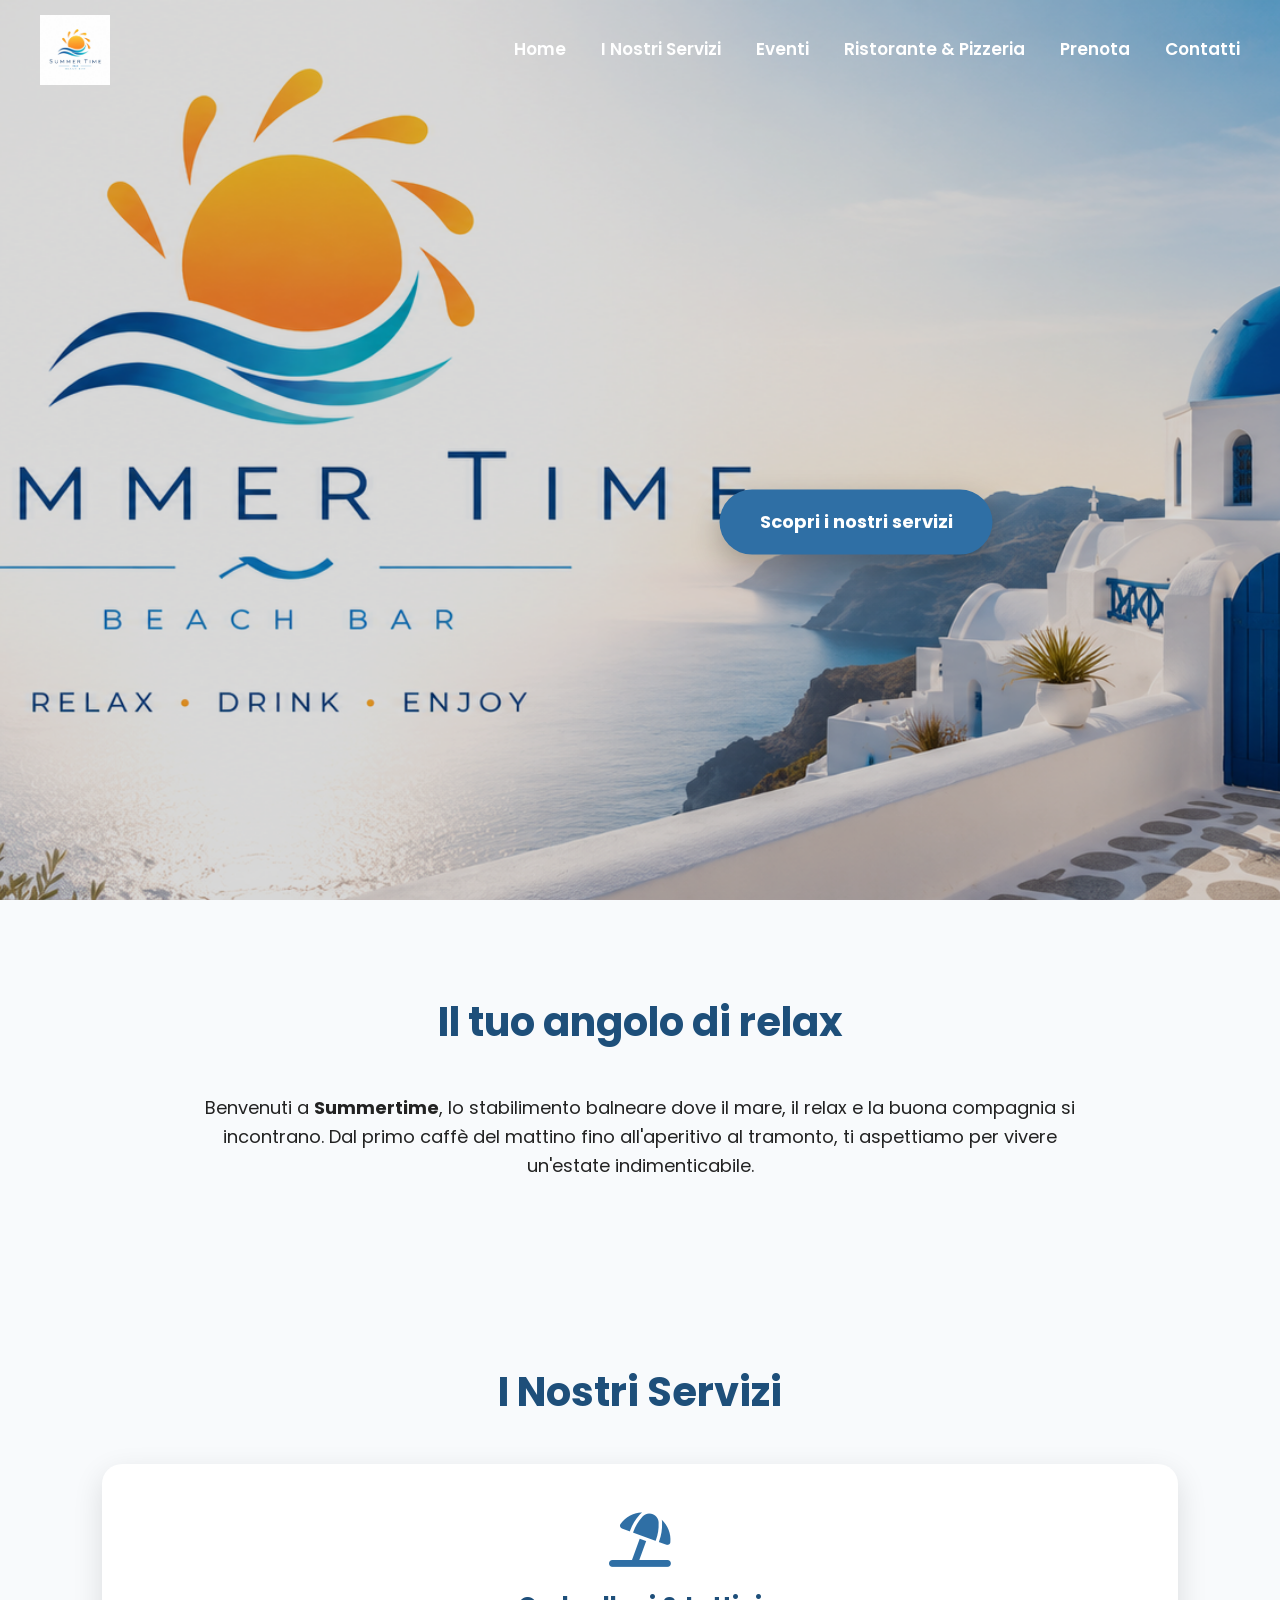
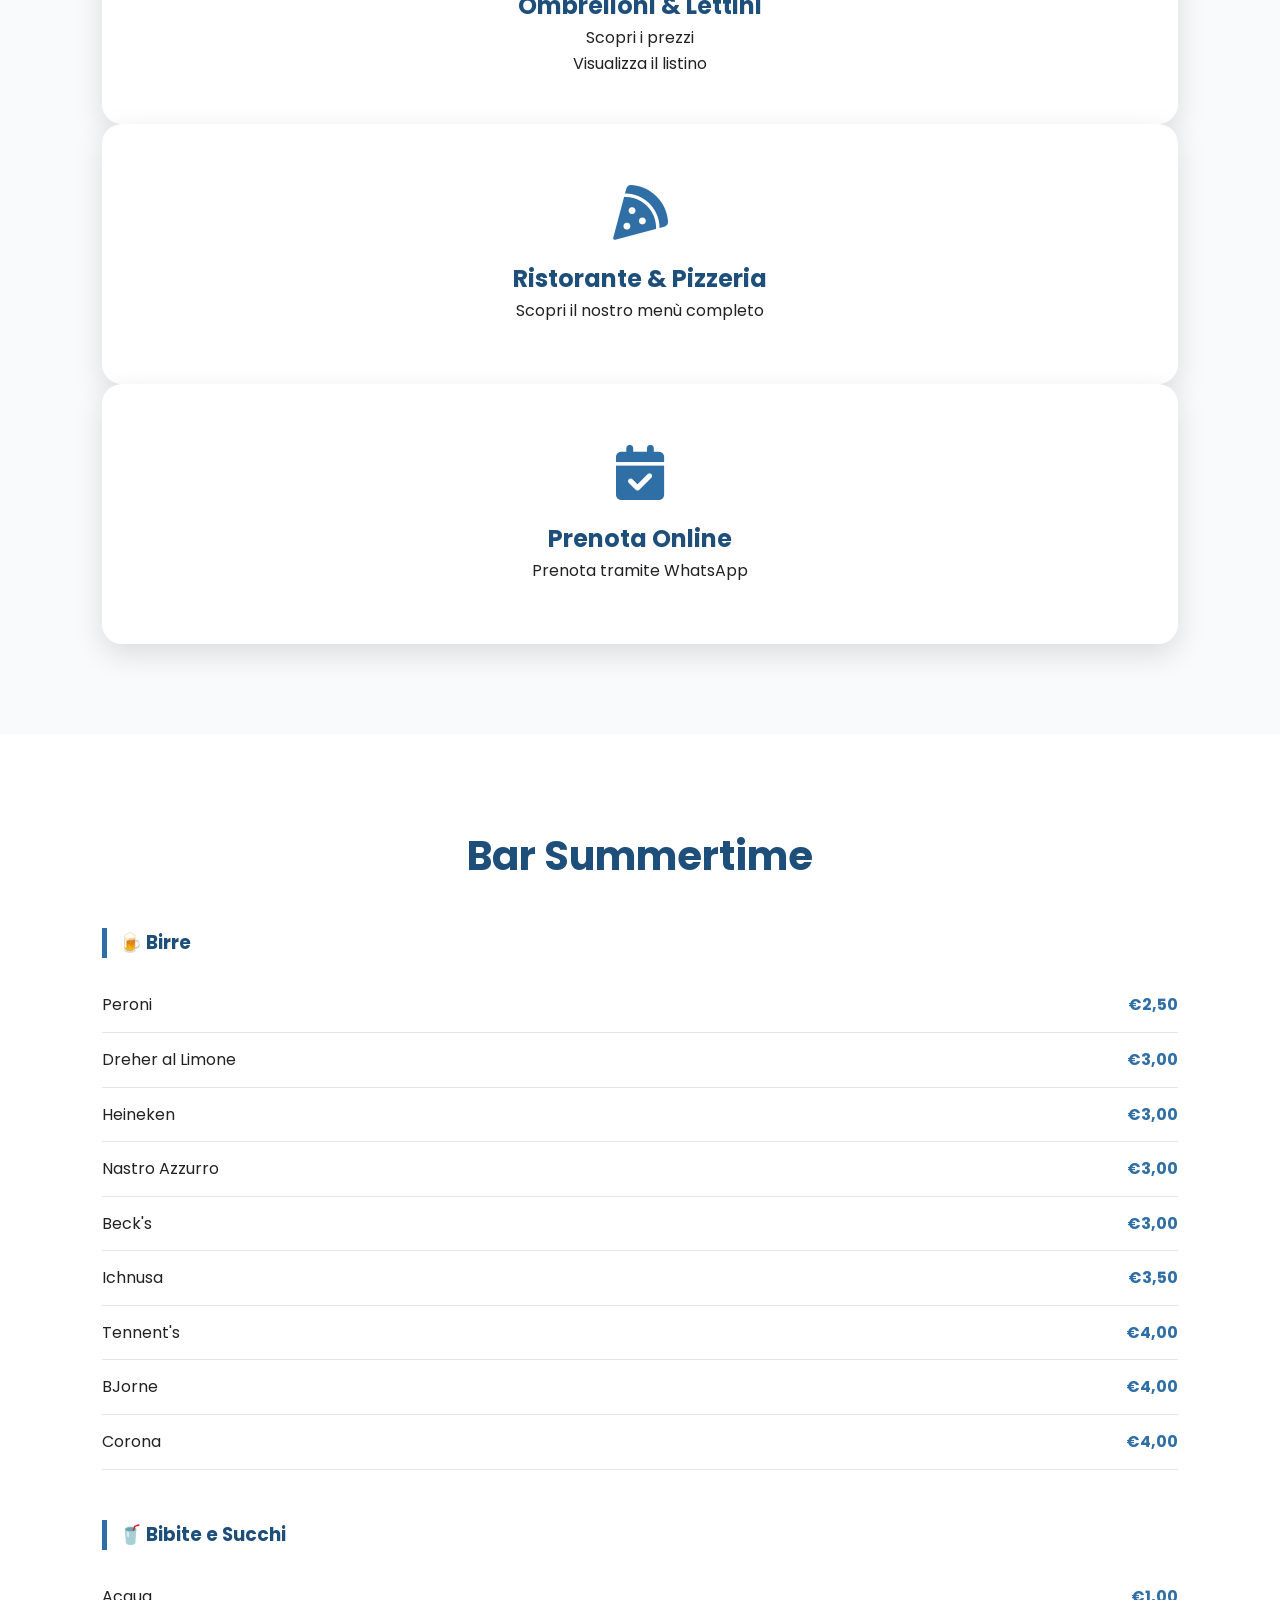
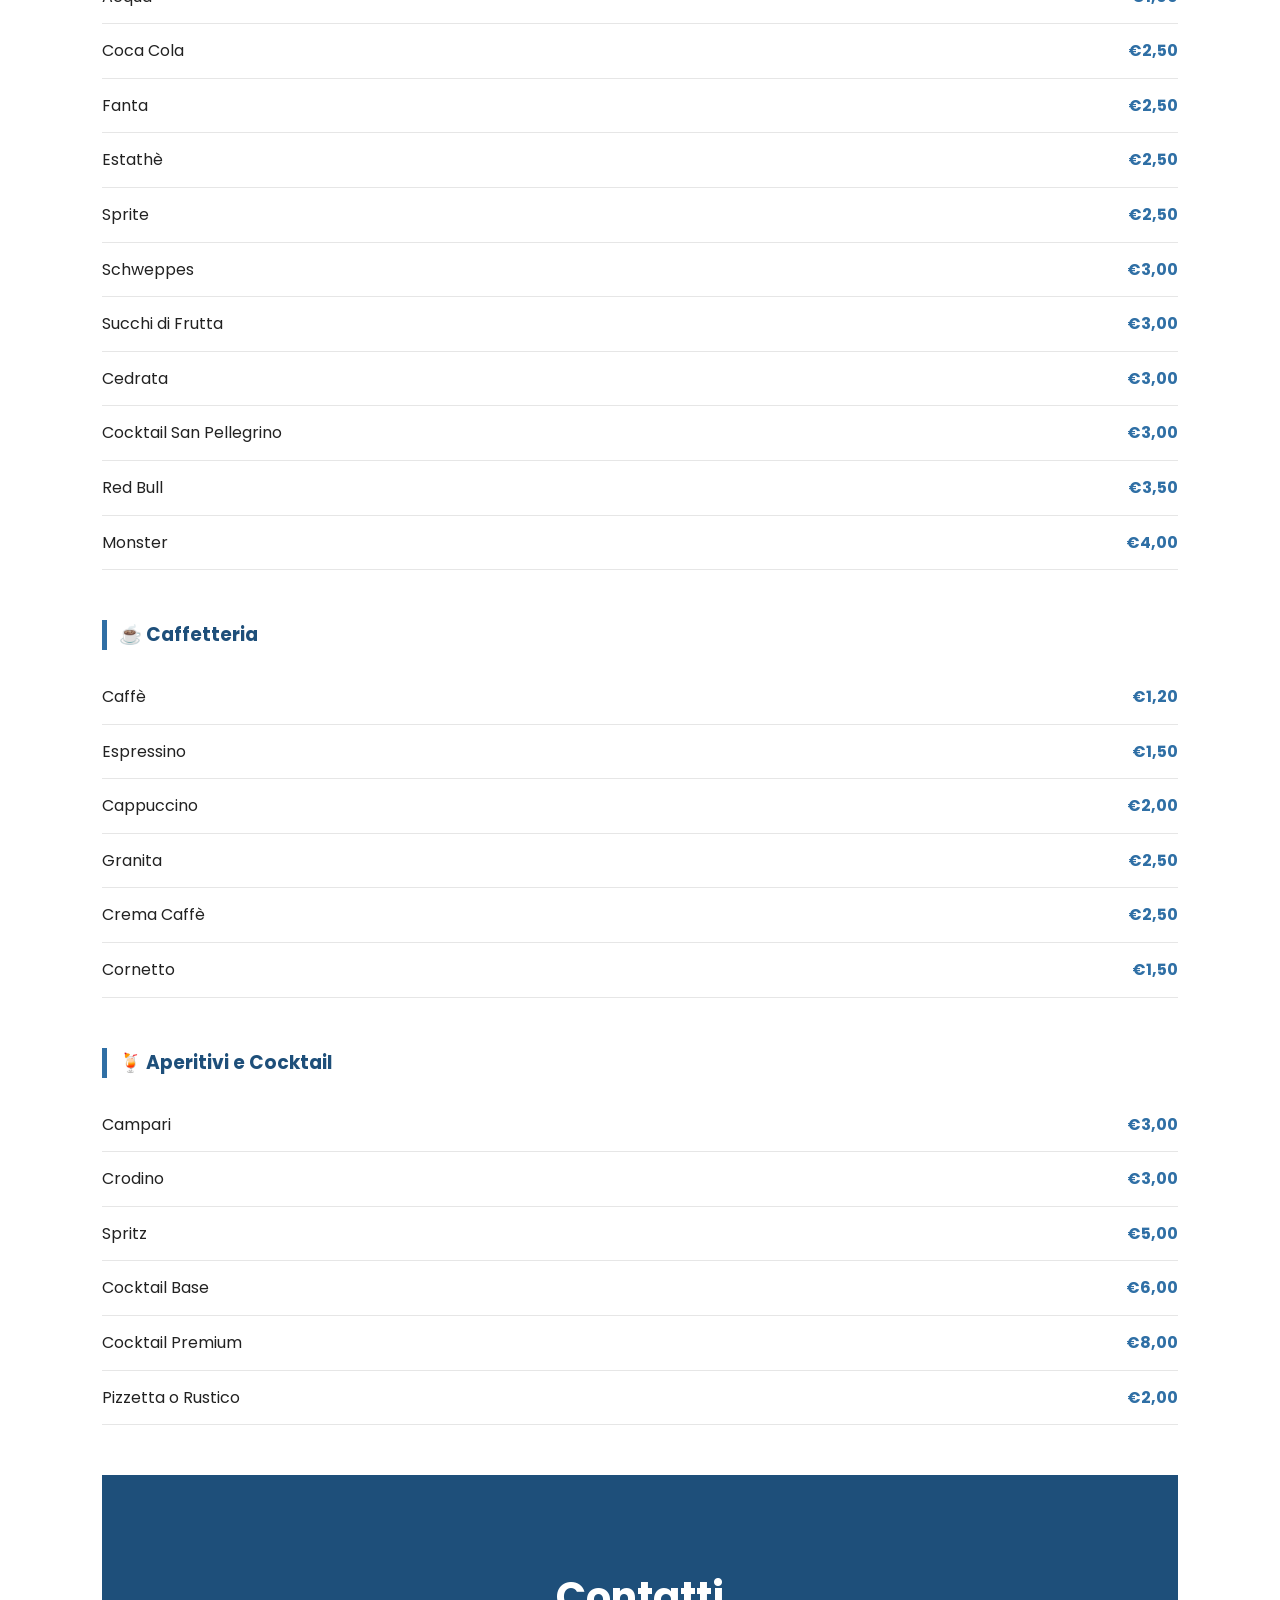
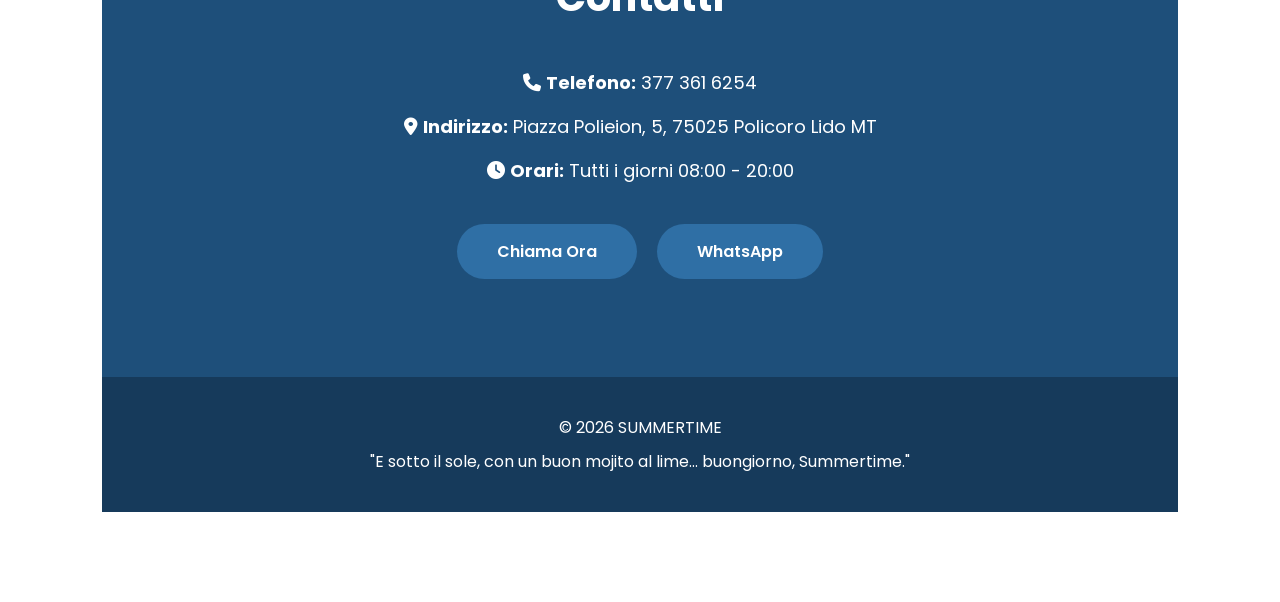
<file: index.html>
<!DOCTYPE html>
<html lang="it">
<head>
    <meta charset="UTF-8">
    <meta name="viewport" content="width=device-width, initial-scale=1.0">
    <title>Summertime Policoro | Stabilimento Balneare</title>

    <meta name="description" content="Summertime - Stabilimento Balneare con Bar">

    <link rel="preconnect" href="https://fonts.googleapis.com">
    <link rel="preconnect" href="https://fonts.gstatic.com" crossorigin>

    <link href="https://fonts.googleapis.com/css2?family=Poppins:wght@300;400;500;600;700;800&display=swap" rel="stylesheet">

    <link rel="stylesheet"
    href="https://cdnjs.cloudflare.com/ajax/libs/font-awesome/6.6.0/css/all.min.css">

    <link rel="stylesheet" href="style.css">
</head>

<body>

<header>

<nav class="navbar">

<a href="index.html" class="logo">

<img src="images/logo.jpg" alt="Summertime Logo">

</a>

<ul>

<li><a href="index.html">Home</a></li>

<li><a href="index.html#services">I Nostri Servizi</a></li>
    
<li><a href="evento.html">Eventi</a></li>

<li><a href="ristorante.html">Ristorante & Pizzeria</a></li>

<li><a href="prenota.html">Prenota</a></li>

<li><a href="index.html#contact">Contatti</a></li>

</ul>

</nav>

</header>
<section class="hero">

    <div class="hero-overlay"></div>

    <div class="hero-content">

        <a href="#services" class="hero-btn">
            Scopri i nostri servizi
        </a>

    </div>

</section>

<section id="about" class="about">

<div class="container">

<h2>Il tuo angolo di relax</h2>

<p>

Benvenuti a <strong>Summertime</strong>, lo stabilimento balneare dove il mare,
il relax e la buona compagnia si incontrano.

Dal primo caffè del mattino fino all'aperitivo al tramonto,
ti aspettiamo per vivere un'estate indimenticabile.

</p>

</div>

</section>

<section id="services" class="services">

<div class="container">

<h2>I Nostri Servizi</h2>

<a href="ombrelloni.html" class="card">

<i class="fa-solid fa-umbrella-beach"></i>

<h3>Ombrelloni & Lettini</h3>

<p>Scopri i prezzi</p>

<p>Visualizza il listino</p>

</a>
    <a href="ristorante.html" class="card">

    <i class="fa-solid fa-pizza-slice"></i>

    <h3>Ristorante & Pizzeria</h3>

    <p>Scopri il nostro menù completo</p>

</a>
    <a href="prenota.html" class="card">

<i class="fa-solid fa-calendar-check"></i>

<h3>Prenota Online</h3>

<p>Prenota tramite WhatsApp</p>

</a>

</div>

</div>

</section>

<section id="menu">

<div class="container">

<h2>Bar Summertime</h2>

<div class="menu-category">

<h3>🍺 Birre</h3>

<div class="menu-item"><span>Peroni</span><span>€2,50</span></div>
<div class="menu-item"><span>Dreher al Limone</span><span>€3,00</span></div>
<div class="menu-item"><span>Heineken</span><span>€3,00</span></div>
<div class="menu-item"><span>Nastro Azzurro</span><span>€3,00</span></div>
<div class="menu-item"><span>Beck's</span><span>€3,00</span></div>
<div class="menu-item"><span>Ichnusa</span><span>€3,50</span></div>
<div class="menu-item"><span>Tennent's</span><span>€4,00</span></div>
<div class="menu-item"><span>BJorne</span><span>€4,00</span></div>
<div class="menu-item"><span>Corona</span><span>€4,00</span></div>

</div>

<div class="menu-category">

<h3>🥤 Bibite e Succhi</h3>

<div class="menu-item"><span>Acqua</span><span>€1,00</span></div>

<div class="menu-item"><span>Coca Cola</span><span>€2,50</span></div>

<div class="menu-item"><span>Fanta</span><span>€2,50</span></div>

<div class="menu-item"><span>Estathè</span><span>€2,50</span></div>

<div class="menu-item"><span>Sprite</span><span>€2,50</span></div>

<div class="menu-item"><span>Schweppes</span><span>€3,00</span></div>

<div class="menu-item"><span>Succhi di Frutta</span><span>€3,00</span></div>

<div class="menu-item"><span>Cedrata</span><span>€3,00</span></div>

<div class="menu-item"><span>Cocktail San Pellegrino</span><span>€3,00</span></div>

<div class="menu-item"><span>Red Bull</span><span>€3,50</span></div>

<div class="menu-item"><span>Monster</span><span>€4,00</span></div>

</div>

<div class="menu-category">

<h3>☕ Caffetteria</h3>

<div class="menu-item"><span>Caffè</span><span>€1,20</span></div>

<div class="menu-item"><span>Espressino</span><span>€1,50</span></div>

<div class="menu-item"><span>Cappuccino</span><span>€2,00</span></div>

<div class="menu-item"><span>Granita</span><span>€2,50</span></div>

<div class="menu-item"><span>Crema Caffè</span><span>€2,50</span></div>

<div class="menu-item"><span>Cornetto</span><span>€1,50</span></div>

</div>

<div class="menu-category">

<h3>🍹 Aperitivi e Cocktail</h3>

<div class="menu-item"><span>Campari</span><span>€3,00</span></div>

<div class="menu-item"><span>Crodino</span><span>€3,00</span></div>

<div class="menu-item"><span>Spritz</span><span>€5,00</span></div>

<div class="menu-item"><span>Cocktail Base</span><span>€6,00</span></div>

<div class="menu-item"><span>Cocktail Premium</span><span>€8,00</span></div>

<div class="menu-item"><span>Pizzetta o Rustico</span><span>€2,00</span></div>

</div>

</div>



<section id="contact">

<div class="container">

<h2>Contatti</h2>

<div class="contact-box">

<p>

<i class="fa-solid fa-phone"></i>

<strong>Telefono:</strong>

377 361 6254

</p>

<p>

<i class="fa-solid fa-location-dot"></i>

<strong>Indirizzo:</strong>

Piazza Polieion, 5, 75025 Policoro Lido MT
</p>

<p>

<i class="fa-solid fa-clock"></i>

<strong>Orari:</strong>

Tutti i giorni 08:00 - 20:00

</p>

<div class="contact-buttons">

<a href="tel:+393773616254" class="btn">

Chiama Ora

</a>

<a href="https://wa.me/393773616254" class="btn" target="_blank">

WhatsApp

</a>

</div>

</div>

</div>

</section>

<footer>

<p>

© 2026 SUMMERTIME

</p>

<p>

"E sotto il sole, con un buon mojito al lime...
buongiorno, Summertime."

</p>

</footer>

<script src="script.js"></script>

</body>

</html>
</file>
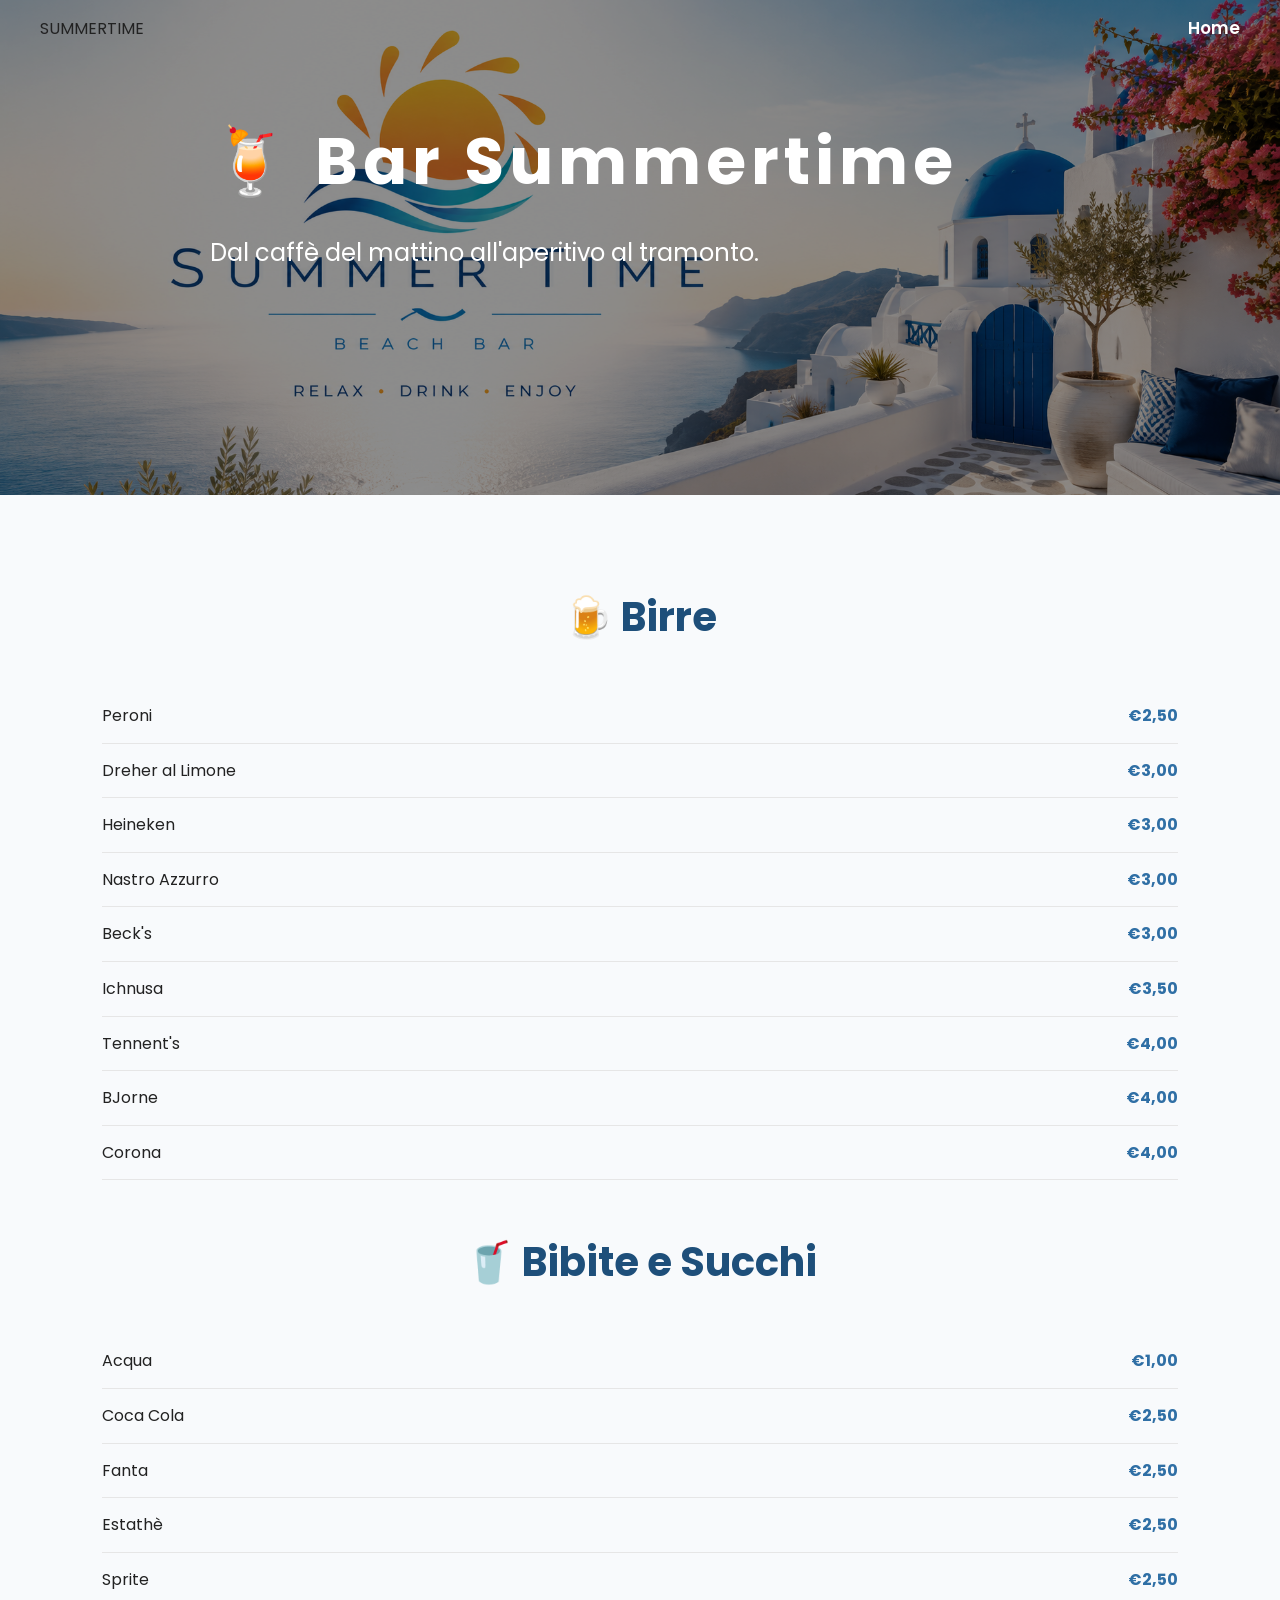
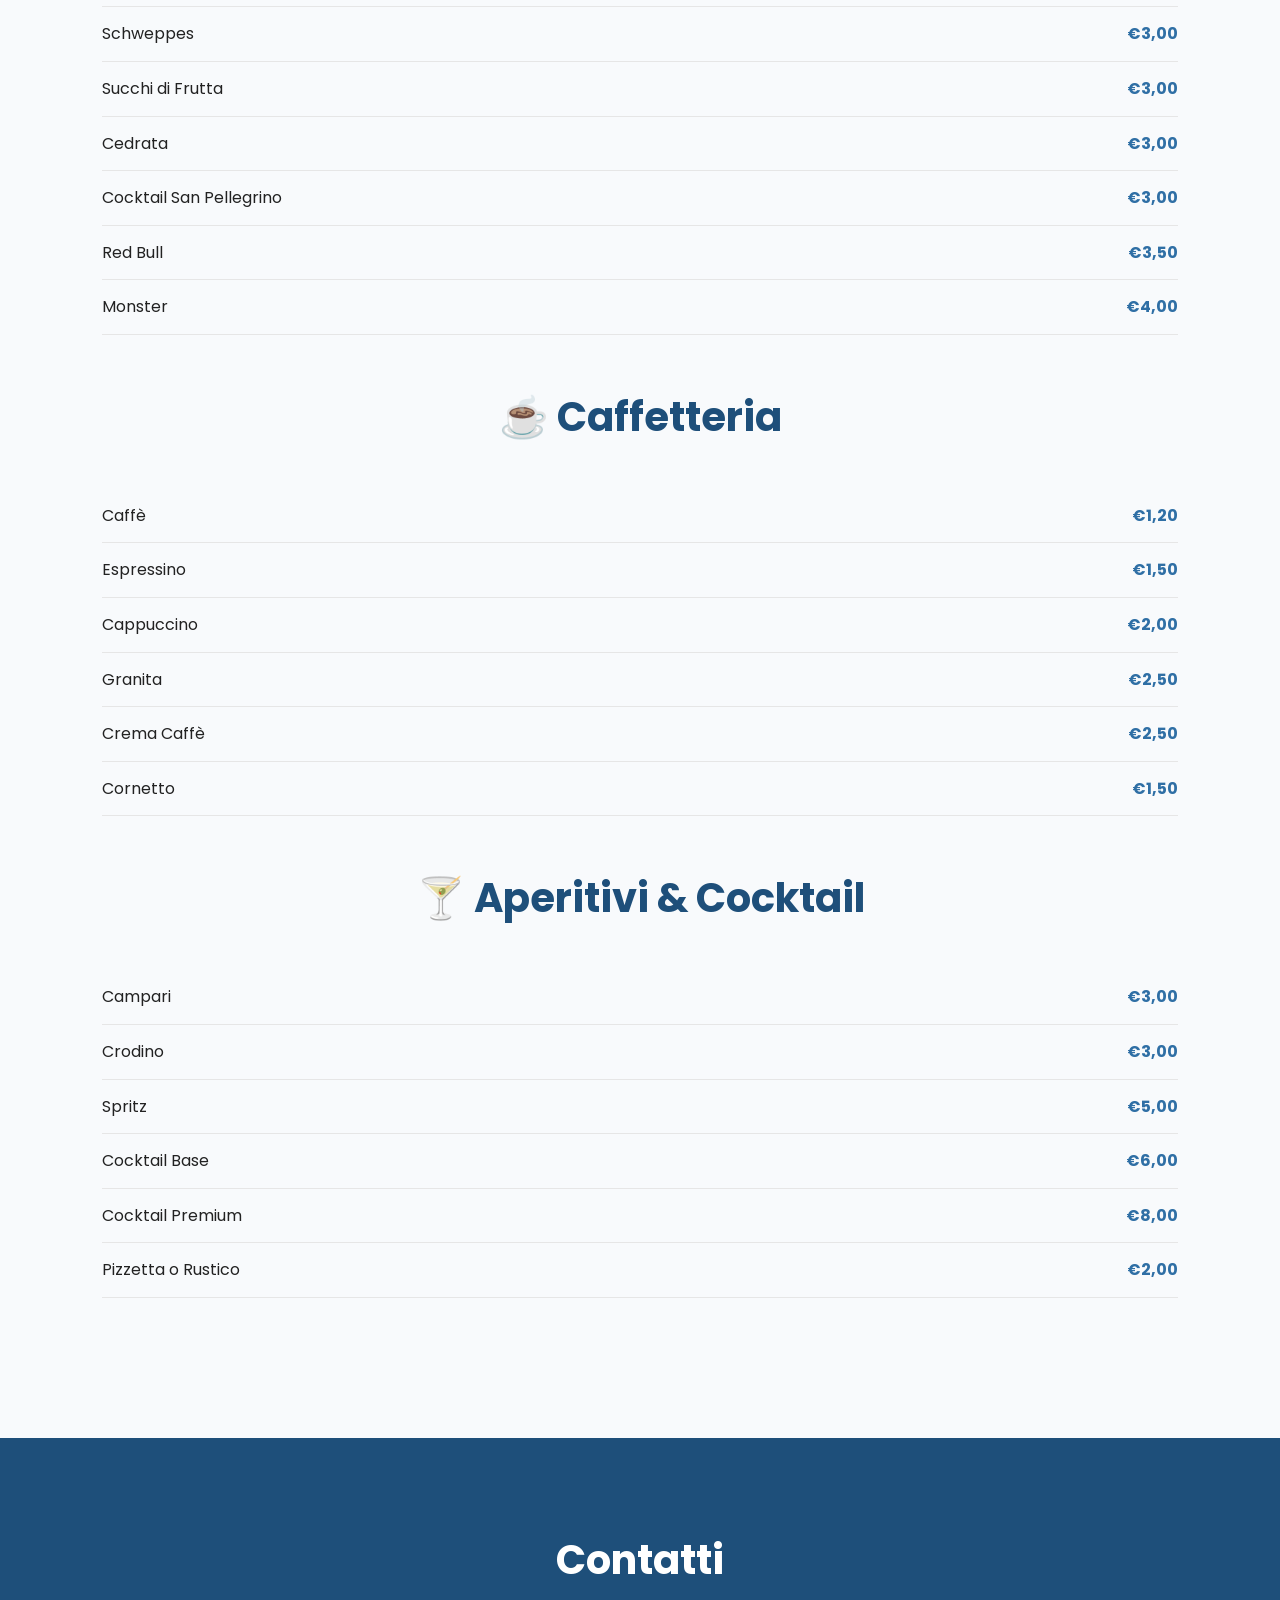
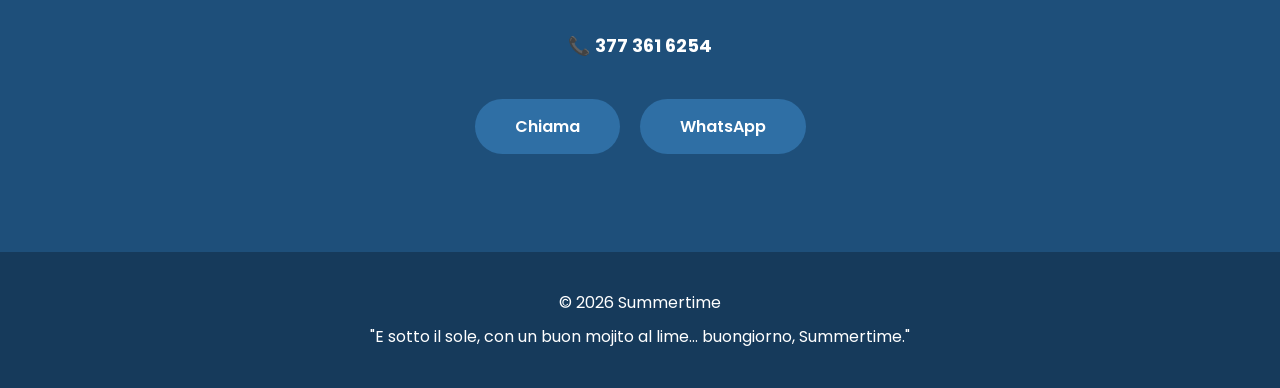
<file: bar.html>
<!DOCTYPE html>

<html lang="it">

<head>

<meta charset="UTF-8">

<meta name="viewport" content="width=device-width, initial-scale=1.0">

<title>Bar Summertime</title>

<link rel="preconnect" href="https://fonts.googleapis.com">

<link rel="preconnect" href="https://fonts.gstatic.com" crossorigin>

<link href="https://fonts.googleapis.com/css2?family=Poppins:wght@300;400;600;700;800&display=swap" rel="stylesheet">

<link rel="stylesheet"
href="https://cdnjs.cloudflare.com/ajax/libs/font-awesome/6.6.0/css/all.min.css">

<link rel="stylesheet" href="style.css">

</head>

<body>

<header>

<nav class="navbar">

<div class="logo">

SUMMERTIME

</div>

<ul>

<li><a href="index.html">Home</a></li>

</ul>

</nav>

</header>

<section class="hero" style="height:55vh;">

<div class="overlay"></div>

<div class="hero-content">

<h1>🍹 Bar Summertime</h1>

<p>

Dal caffè del mattino all'aperitivo al tramonto.

</p>

</div>

</section>

<section>

<div class="container">

<h2>🍺 Birre</h2>

<div class="menu-category">

<div class="menu-item"><span>Peroni</span><span>€2,50</span></div>
<div class="menu-item"><span>Dreher al Limone</span><span>€3,00</span></div>
<div class="menu-item"><span>Heineken</span><span>€3,00</span></div>
<div class="menu-item"><span>Nastro Azzurro</span><span>€3,00</span></div>
<div class="menu-item"><span>Beck's</span><span>€3,00</span></div>
<div class="menu-item"><span>Ichnusa</span><span>€3,50</span></div>
<div class="menu-item"><span>Tennent's</span><span>€4,00</span></div>
<div class="menu-item"><span>BJorne</span><span>€4,00</span></div>
<div class="menu-item"><span>Corona</span><span>€4,00</span></div>

</div>

<h2>🥤 Bibite e Succhi</h2>

<div class="menu-category">

<div class="menu-item"><span>Acqua</span><span>€1,00</span></div>
<div class="menu-item"><span>Coca Cola</span><span>€2,50</span></div>
<div class="menu-item"><span>Fanta</span><span>€2,50</span></div>
<div class="menu-item"><span>Estathè</span><span>€2,50</span></div>
<div class="menu-item"><span>Sprite</span><span>€2,50</span></div>
<div class="menu-item"><span>Schweppes</span><span>€3,00</span></div>
<div class="menu-item"><span>Succhi di Frutta</span><span>€3,00</span></div>
<div class="menu-item"><span>Cedrata</span><span>€3,00</span></div>
<div class="menu-item"><span>Cocktail San Pellegrino</span><span>€3,00</span></div>
<div class="menu-item"><span>Red Bull</span><span>€3,50</span></div>
<div class="menu-item"><span>Monster</span><span>€4,00</span></div>

</div>

<h2>☕ Caffetteria</h2>

<div class="menu-category">

<div class="menu-item"><span>Caffè</span><span>€1,20</span></div>
<div class="menu-item"><span>Espressino</span><span>€1,50</span></div>
<div class="menu-item"><span>Cappuccino</span><span>€2,00</span></div>
<div class="menu-item"><span>Granita</span><span>€2,50</span></div>
<div class="menu-item"><span>Crema Caffè</span><span>€2,50</span></div>
<div class="menu-item"><span>Cornetto</span><span>€1,50</span></div>

</div>

<h2>🍸 Aperitivi & Cocktail</h2>

<div class="menu-category">

<div class="menu-item"><span>Campari</span><span>€3,00</span></div>
<div class="menu-item"><span>Crodino</span><span>€3,00</span></div>
<div class="menu-item"><span>Spritz</span><span>€5,00</span></div>
<div class="menu-item"><span>Cocktail Base</span><span>€6,00</span></div>
<div class="menu-item"><span>Cocktail Premium</span><span>€8,00</span></div>
<div class="menu-item"><span>Pizzetta o Rustico</span><span>€2,00</span></div>

</div>

</div>

</section>

<section id="contact">

<div class="container">

<h2>Contatti</h2>

<div class="contact-box">

<p>

📞 <strong>377 361 6254</strong>

</p>

<div class="contact-buttons">

<a href="tel:+393773616254" class="btn">

Chiama

</a>

<a href="https://wa.me/393773616254"

class="btn"

target="_blank">

WhatsApp

</a>

</div>

</div>

</div>

</section>

<footer>

<p>

© 2026 Summertime

</p>

<p>

"E sotto il sole, con un buon mojito al lime...
buongiorno, Summertime."

</p>

</footer>

<script src="script.js"></script>

</body>

</html>
</file>
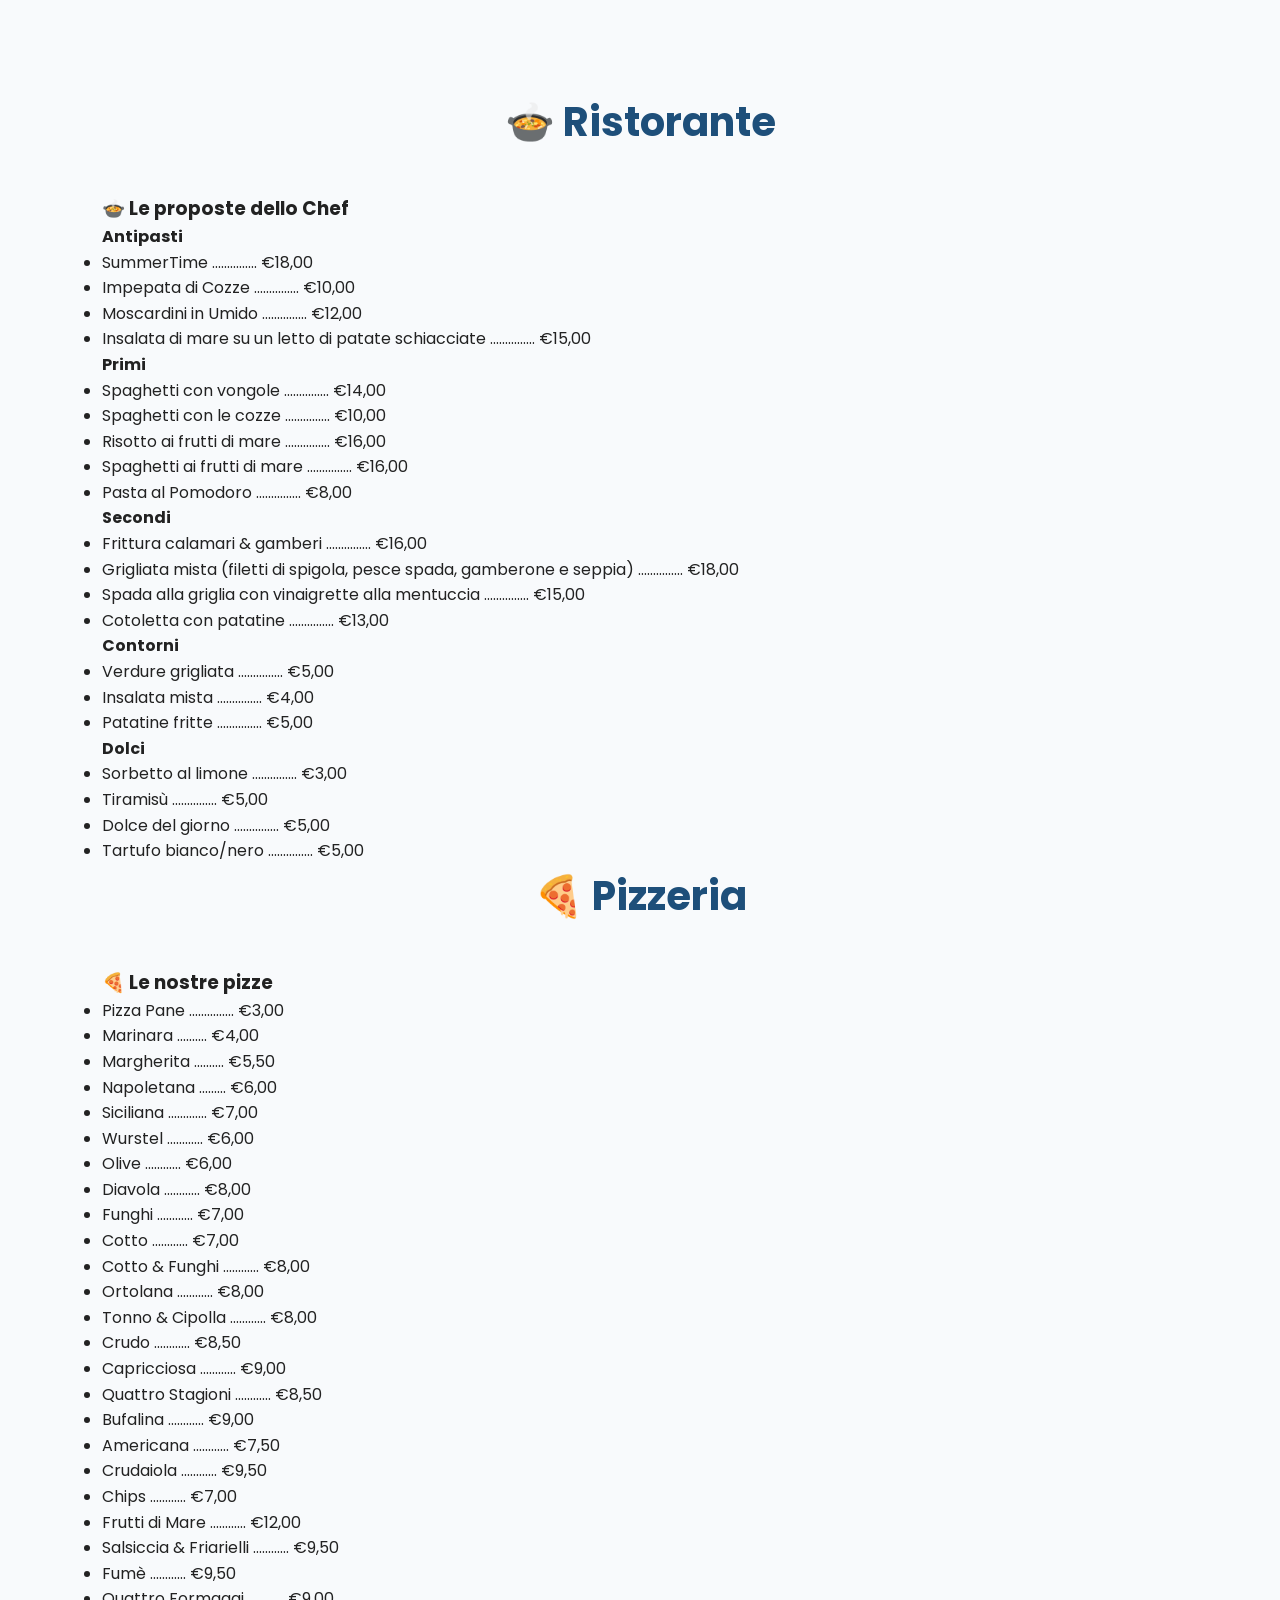
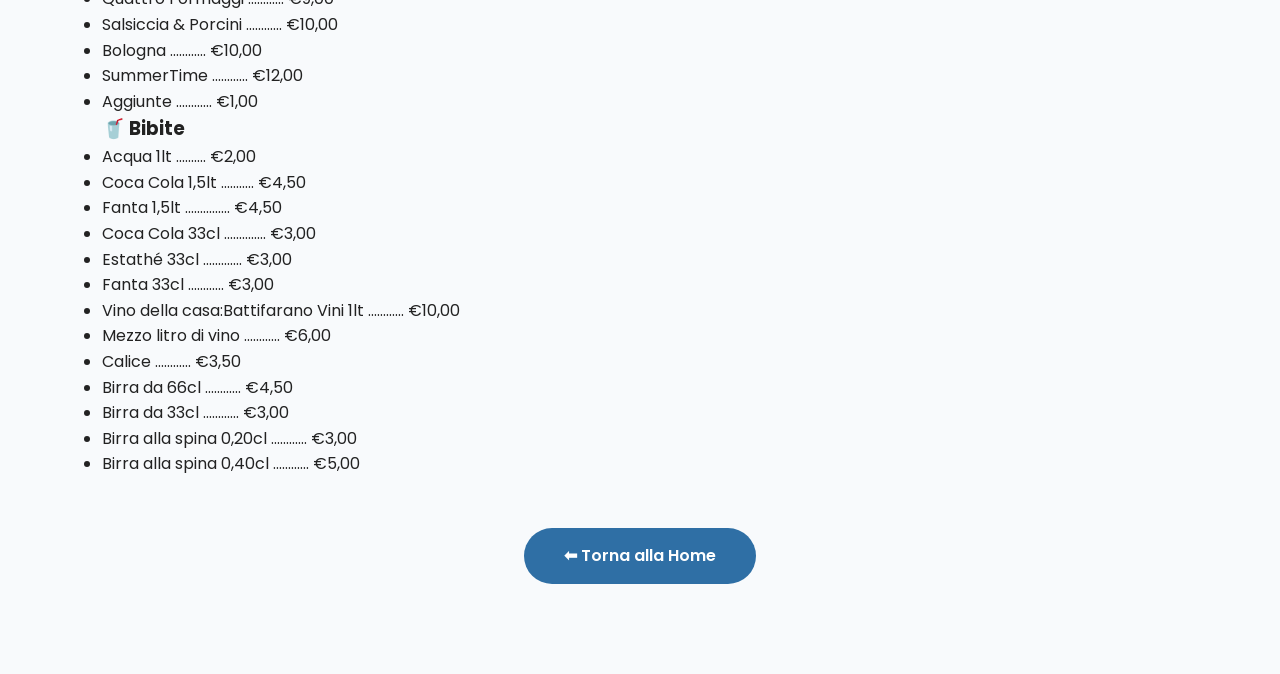
<file: contatti.html>
<!DOCTYPE html>
<html lang="it">
<head>

<meta charset="UTF-8">
<meta name="viewport" content="width=device-width, initial-scale=1.0">

<title>Ristorante & Pizzeria - Summer Time</title>

<link href="https://fonts.googleapis.com/css2?family=Poppins:wght@300;400;600;700&display=swap" rel="stylesheet">

<link rel="stylesheet" href="style.css">

</head>

<body>

<section>

<h2>🍲 Ristorante</h2>

<div class="menu">

<div>

<h3>🍲 Le proposte dello Chef</h3>

<h4>Antipasti</h4>
<ul>
<li>SummerTime ............... €18,00</li>
<li>Impepata di Cozze ............... €10,00</li>
<li>Moscardini in Umido ............... €12,00</li>
<li>Insalata di mare su un letto di patate schiacciate ............... €15,00</li>
</ul>

<h4>Primi</h4>
<ul>
<li>Spaghetti con vongole ............... €14,00</li>
<li>Spaghetti con le cozze ............... €10,00</li>
<li>Risotto ai frutti di mare ............... €16,00</li>
<li>Spaghetti ai frutti di mare ............... €16,00</li>
<li>Pasta al Pomodoro ............... €8,00</li>
</ul>

<h4>Secondi</h4>
<ul>
<li>Frittura calamari & gamberi ............... €16,00</li>
<li>Grigliata mista (filetti di spigola, pesce spada, gamberone e seppia) ............... €18,00</li>
<li>Spada alla griglia con vinaigrette alla mentuccia ............... €15,00</li>
<li>Cotoletta con patatine ............... €13,00</li>
</ul>

<h4>Contorni</h4>
<ul>
<li>Verdure grigliata ............... €5,00</li>
<li>Insalata mista ............... €4,00</li>
<li>Patatine fritte ............... €5,00</li>
</ul>

<h4>Dolci</h4>
<ul>
<li>Sorbetto al limone ............... €3,00</li>
<li>Tiramisù ............... €5,00</li>
<li>Dolce del giorno ............... €5,00</li>
<li>Tartufo bianco/nero ............... €5,00</li>
</ul>

</div>

</div>

<h2>🍕 Pizzeria</h2>

<div class="menu">

<div>

<h3>🍕 Le nostre pizze</h3>

<ul>

<li>Pizza Pane ............... €3,00</li>
<li>Marinara .......... €4,00</li>
<li>Margherita .......... €5,50</li>
<li>Napoletana ......... €6,00</li>
<li>Siciliana ............. €7,00</li>
<li>Wurstel ............ €6,00</li>
<li>Olive ............ €6,00</li>
<li>Diavola ............ €8,00</li>
<li>Funghi ............ €7,00</li>
<li>Cotto ............ €7,00</li>
<li>Cotto & Funghi ............ €8,00</li>
<li>Ortolana ............ €8,00</li>
<li>Tonno & Cipolla ............ €8,00</li>
<li>Crudo ............ €8,50</li>
<li>Capricciosa ............ €9,00</li>
<li>Quattro Stagioni ............ €8,50</li>
<li>Bufalina ............ €9,00</li>
<li>Americana ............ €7,50</li>
<li>Crudaiola ............ €9,50</li>
<li>Chips ............ €7,00</li>
<li>Frutti di Mare ............ €12,00</li>
<li>Salsiccia & Friarielli ............ €9,50</li>
<li>Fumè ............ €9,50</li>
<li>Quattro Formaggi ............ €9,00</li>
<li>Salsiccia & Porcini ............ €10,00</li>
<li>Bologna ............ €10,00</li>
<li>SummerTime ............ €12,00</li>
<li>Aggiunte ............ €1,00</li>

</ul>

</div>
<div>

<h3>🥤 Bibite</h3>

<ul>

<li>Acqua 1lt .......... €2,00</li>

<li>Coca Cola 1,5lt ........... €4,50</li>

<li>Fanta 1,5lt ............... €4,50</li>

<li>Coca Cola 33cl .............. €3,00</li>

<li>Estathé 33cl ............. €3,00</li>

<li>Fanta 33cl ............ €3,00</li>

<li>Vino della casa:Battifarano Vini 1lt ............ €10,00</li>

<li>Mezzo litro di vino ............ €6,00</li>

<li>Calice ............ €3,50</li>

<li>Birra da 66cl ............ €4,50</li>

<li>Birra da 33cl ............ €3,00</li>

<li>Birra alla spina 0,20cl ............ €3,00</li>

<li>Birra alla spina 0,40cl ............ €5,00</li>

</ul>

</div>

</div>

<br><br>

<div style="text-align:center">
 
<a class="btn" href="index.html">⬅ Torna alla Home</a>

</div>

</section>

</body>

</html>
</file>
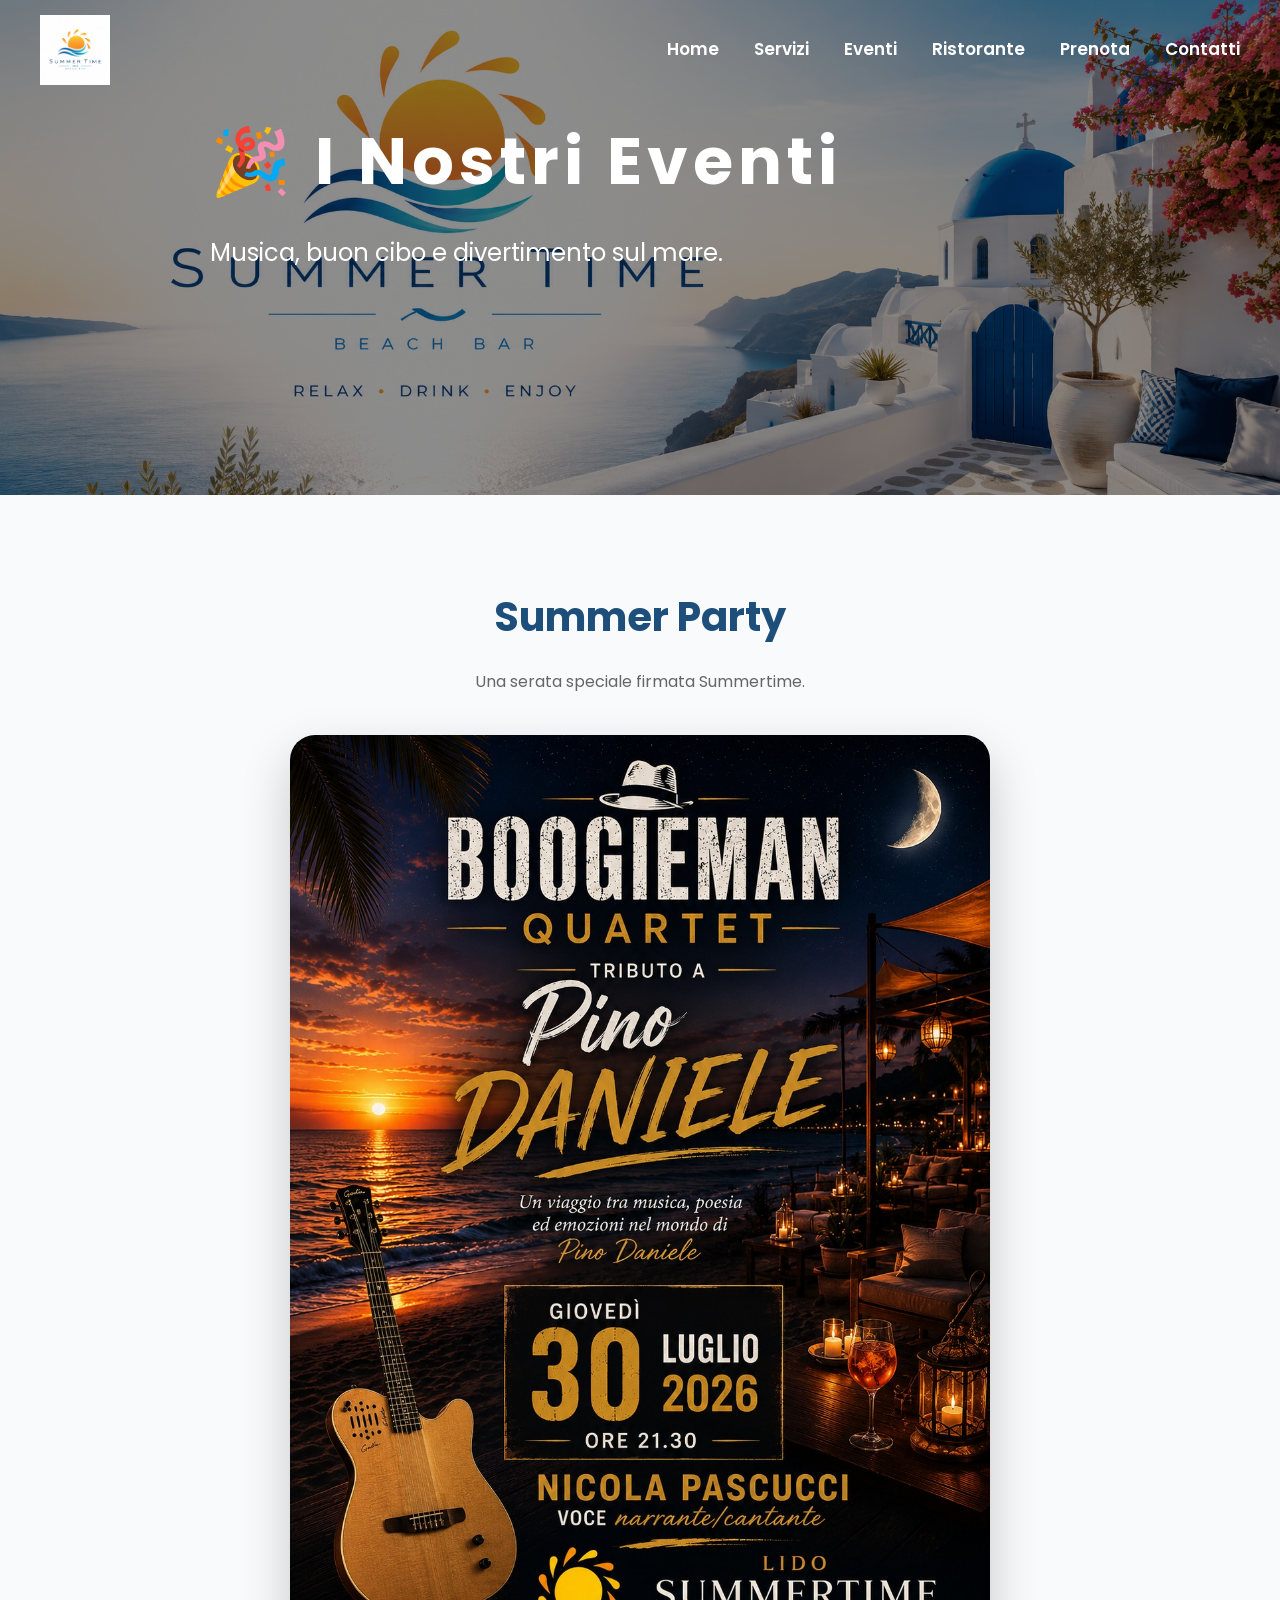
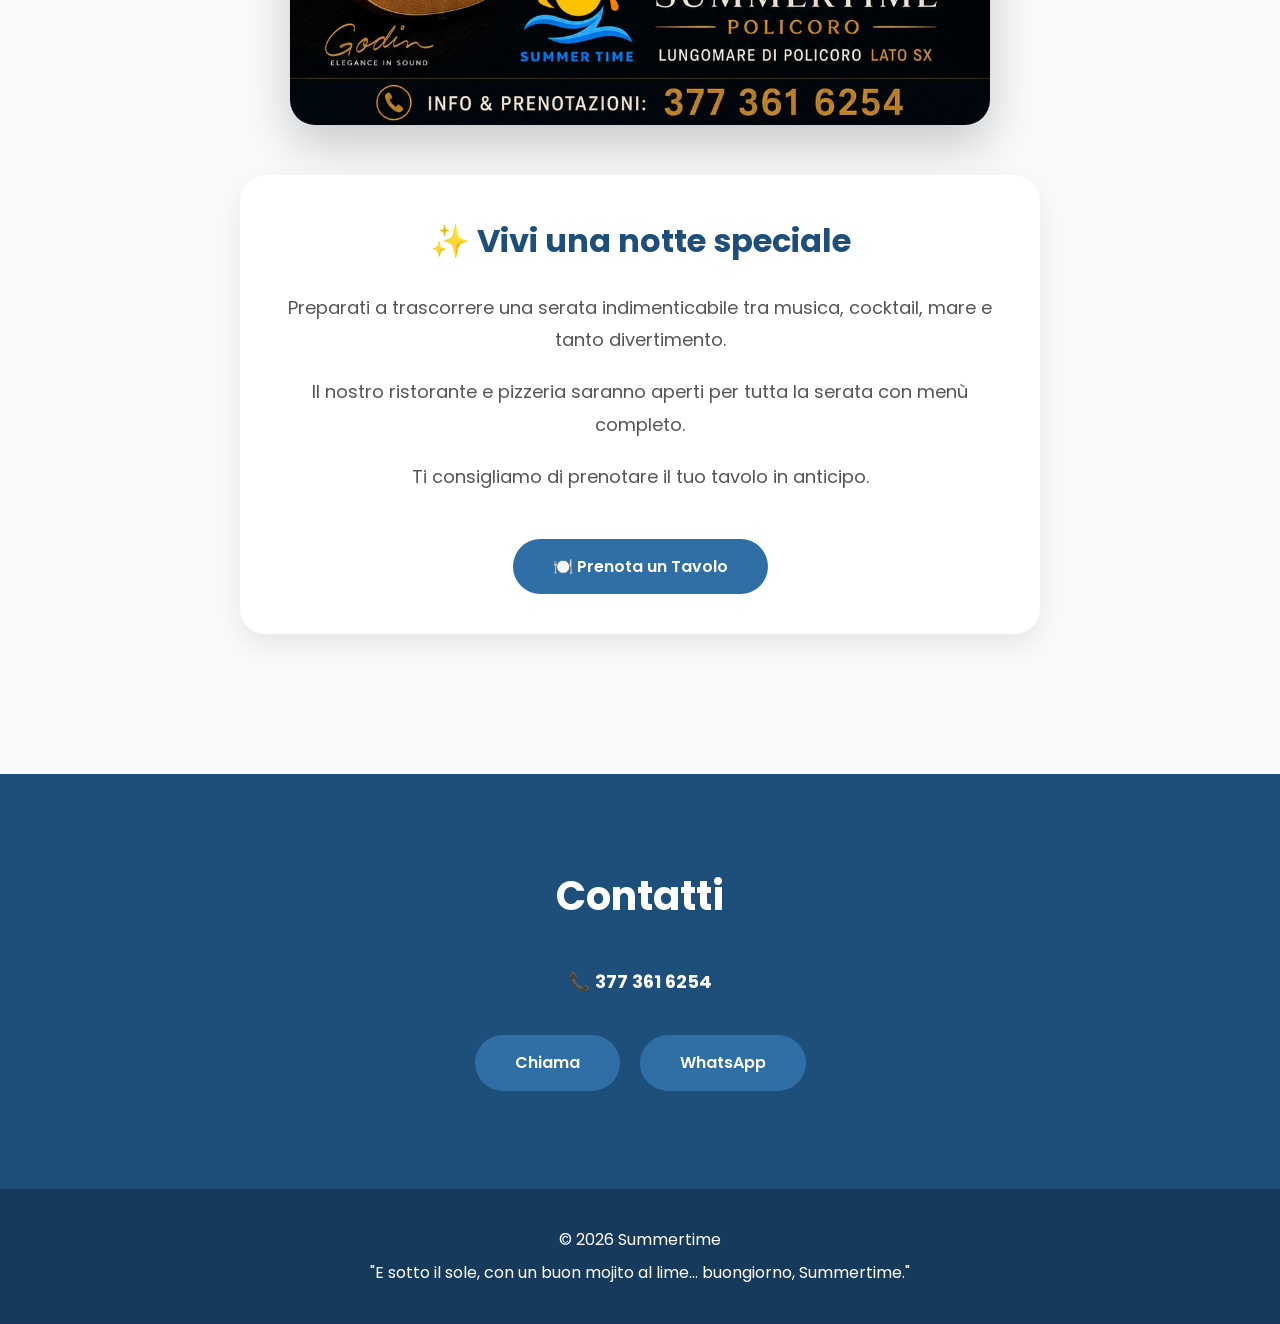
<file: evento.html>
<!DOCTYPE html>

<html lang="it">

<head>

<meta charset="UTF-8">

<meta name="viewport" content="width=device-width, initial-scale=1.0">

<title>Eventi | Summertime</title>

<link rel="preconnect" href="https://fonts.googleapis.com">

<link rel="preconnect" href="https://fonts.gstatic.com" crossorigin>

<link href="https://fonts.googleapis.com/css2?family=Poppins:wght@300;400;600;700;800&display=swap" rel="stylesheet">

<link rel="stylesheet" href="https://cdnjs.cloudflare.com/ajax/libs/font-awesome/6.6.0/css/all.min.css">

<link rel="stylesheet" href="style.css">

</head>

<body>

<header>

<nav class="navbar">

<a href="index.html" class="logo">

<img src="images/logo.jpg" alt="Summertime">

</a>

<ul>

<li><a href="index.html">Home</a></li>

<li><a href="index.html#services">Servizi</a></li>

<li><a href="evento.html" class="active">Eventi</a></li>

<li><a href="ristorante.html">Ristorante</a></li>

<li><a href="prenota.html">Prenota</a></li>

<li><a href="index.html#contact">Contatti</a></li>

</ul>

</nav>

</header>

<section class="hero" style="height:55vh;">

<div class="overlay"></div>

<div class="hero-content">

<h1>🎉 I Nostri Eventi</h1>

<p>

Musica, buon cibo e divertimento sul mare.

</p>

</div>

</section>

<section>

<div class="container">

<h2 style="text-align:center; margin-bottom:20px;">

Summer Party

</h2>

<p style="text-align:center; color:#666; margin-bottom:40px;">

Una serata speciale firmata Summertime.

</p>

<div class="event-poster">

<img src="images/locandina.jpeg" alt="Locandina Evento">

</div>

<div class="event-description">

<h3>✨ Vivi una notte speciale</h3>

<p>

Preparati a trascorrere una serata indimenticabile tra musica, cocktail, mare e tanto divertimento.

</p>

<p>

Il nostro ristorante e pizzeria saranno aperti per tutta la serata con menù completo.

</p>

<p>

Ti consigliamo di prenotare il tuo tavolo in anticipo.

</p>

<a href="prenota-evento.html" class="btn">

🍽️ Prenota un Tavolo

</a>

</div>

</div>

</section>
<section id="contact">

<div class="container">

<h2>Contatti</h2>

<div class="contact-box">

<p>

📞 <strong>377 361 6254</strong>

</p>

<div class="contact-buttons">

<a href="tel:+393773616254" class="btn">

Chiama

</a>

<a href="https://wa.me/393773616254"

class="btn"

target="_blank">

WhatsApp

</a>

</div>

</div>

</div>

</section>

<footer>

<p>

© 2026 Summertime

</p>

<p>

"E sotto il sole, con un buon mojito al lime...
buongiorno, Summertime."

</p>

</footer>

<script src="script.js"></script>

</body>

</html>
</file>
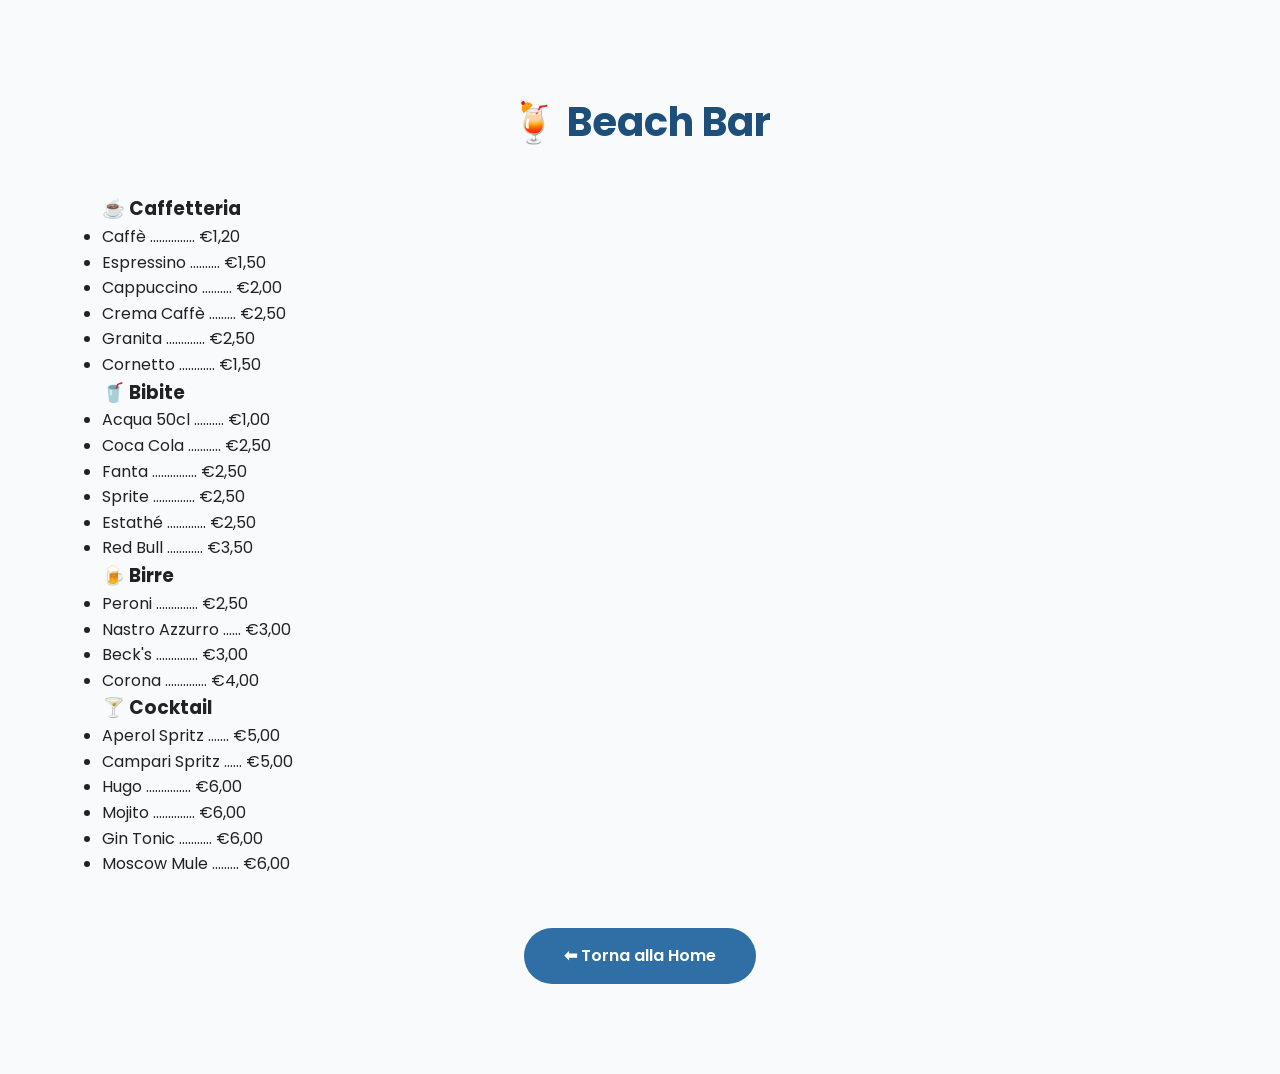
<file: menu.html>
<!DOCTYPE html>
<html lang="it">
<head>

<meta charset="UTF-8">

<meta name="viewport" content="width=device-width, initial-scale=1.0">

<title>Beach Bar - Summer Time</title>

<link href="https://fonts.googleapis.com/css2?family=Poppins:wght@300;400;600;700&display=swap" rel="stylesheet">

<link rel="stylesheet" href="style.css">

</head>

<body>

<section>

<h2>🍹 Beach Bar</h2>

<div class="menu">

<div>

<h3>☕ Caffetteria</h3>

<ul>

<li>Caffè ............... €1,20</li>

<li>Espressino .......... €1,50</li>

<li>Cappuccino .......... €2,00</li>

<li>Crema Caffè ......... €2,50</li>

<li>Granita ............. €2,50</li>

<li>Cornetto ............ €1,50</li>

</ul>

</div>

<div>

<h3>🥤 Bibite</h3>

<ul>

<li>Acqua 50cl .......... €1,00</li>

<li>Coca Cola ........... €2,50</li>

<li>Fanta ............... €2,50</li>

<li>Sprite .............. €2,50</li>

<li>Estathé ............. €2,50</li>

<li>Red Bull ............ €3,50</li>

</ul>

</div>

<div>

<h3>🍺 Birre</h3>

<ul>

<li>Peroni .............. €2,50</li>

<li>Nastro Azzurro ...... €3,00</li>

<li>Beck's .............. €3,00</li>

<li>Corona .............. €4,00</li>

</ul>

</div>

<div>

<h3>🍸 Cocktail</h3>

<ul>

<li>Aperol Spritz ....... €5,00</li>

<li>Campari Spritz ...... €5,00</li>

<li>Hugo ............... €6,00</li>

<li>Mojito .............. €6,00</li>

<li>Gin Tonic ........... €6,00</li>

<li>Moscow Mule ......... €6,00</li>

</ul>

</div>

</div>

<br><br>

<div style="text-align:center">

<a class="btn" href="index.html">⬅ Torna alla Home</a>

</div>

</section>

</body>

</html>
</file>
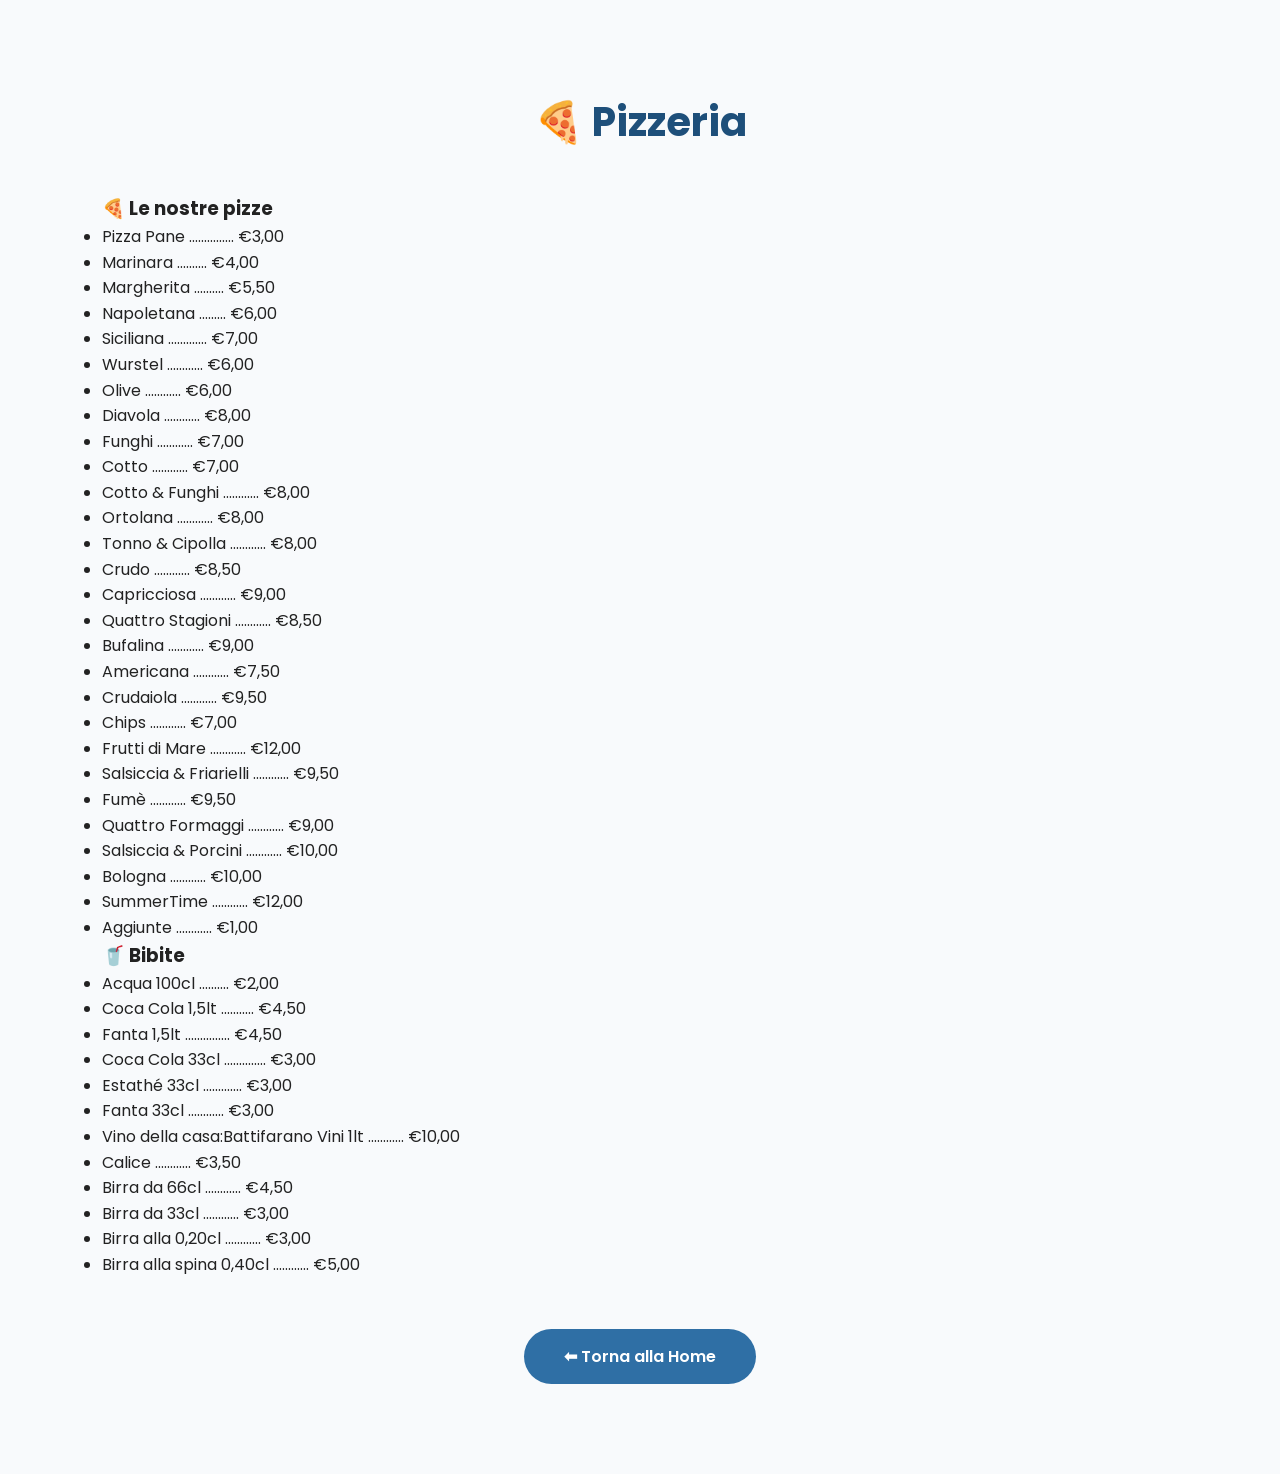
<file: menupizzeria.html>
<!DOCTYPE html>
<html lang="it">
<head>

<meta charset="UTF-8">

<meta name="viewport" content="width=device-width, initial-scale=1.0">

<title>Ristorante & Pizzeria - Summer Time</title>

<link href="https://fonts.googleapis.com/css2?family=Poppins:wght@300;400;600;700&display=swap" rel="stylesheet">

<link rel="stylesheet" href="style.css">

</head>

<body>

<section>

<h2>🍕 Pizzeria</h2>

<div class="menu">

<div>

<h3>🍕 Le nostre pizze</h3>

<ul>

<li>Pizza Pane ............... €3,00</li>

<li>Marinara .......... €4,00</li>

<li>Margherita .......... €5,50</li>

<li>Napoletana ......... €6,00</li>

<li>Siciliana ............. €7,00</li>

<li>Wurstel ............ €6,00</li>

<li>Olive ............ €6,00</li>

<li>Diavola ............ €8,00</li>

<li>Funghi ............ €7,00</li>

<li>Cotto ............ €7,00</li>

<li>Cotto & Funghi ............ €8,00</li>

<li>Ortolana ............ €8,00</li>

<li>Tonno & Cipolla ............ €8,00</li>

<li>Crudo ............ €8,50</li>

<li>Capricciosa ............ €9,00</li> 

<li>Quattro Stagioni ............ €8,50</li>

<li>Bufalina ............ €9,00</li>

<li>Americana ............ €7,50</li>

<li>Crudaiola ............ €9,50</li>

<li>Chips ............ €7,00</li>

<li>Frutti di Mare ............ €12,00</li>

<li>Salsiccia & Friarielli ............ €9,50</li>

<li>Fumè ............ €9,50</li>

<li>Quattro Formaggi ............ €9,00</li>

<li>Salsiccia & Porcini ............ €10,00</li>

<li>Bologna ............ €10,00</li>

<li>SummerTime ............ €12,00</li>

<li>Aggiunte ............ €1,00</li>
 
</ul>

</div>

<div>

<h3>🥤 Bibite</h3>

<ul>

<li>Acqua 100cl .......... €2,00</li>

<li>Coca Cola 1,5lt ........... €4,50</li>

<li>Fanta 1,5lt  ............... €4,50</li>

<li>Coca Cola 33cl .............. €3,00</li>

<li>Estathé 33cl ............. €3,00</li>

<li>Fanta 33cl ............ €3,00</li>

<li>Vino della casa:Battifarano Vini 1lt ............ €10,00</li>

<li>Calice ............ €3,50</li>

<li>Birra da 66cl ............ €4,50</li>

<li>Birra da 33cl ............ €3,00</li>

<li>Birra alla 0,20cl ............ €3,00</li>

<li>Birra alla spina 0,40cl ............ €5,00</li>
 

</ul>

</div>

</div>

<br><br>

<div style="text-align:center">

<a class="btn" href="index.html">⬅ Torna alla Home</a>

</div>

</section>

</body>

</html>
</file>
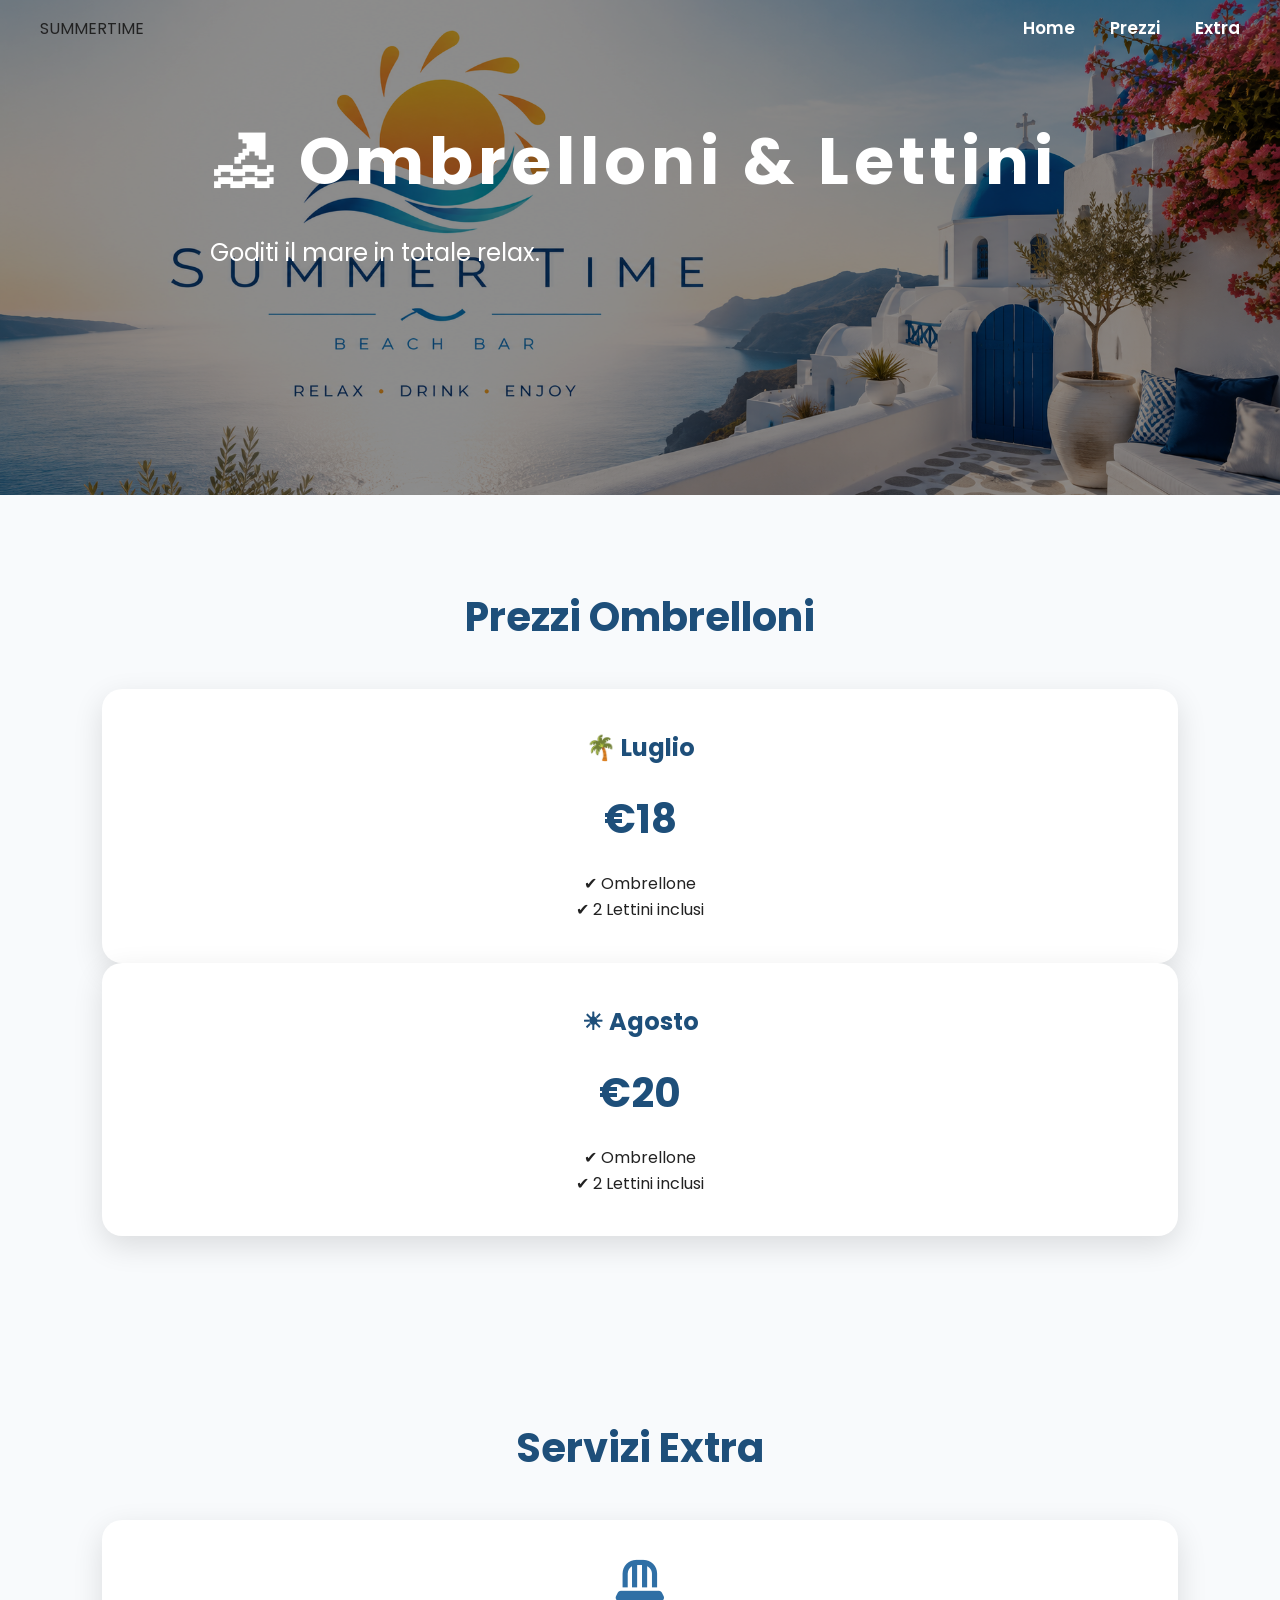
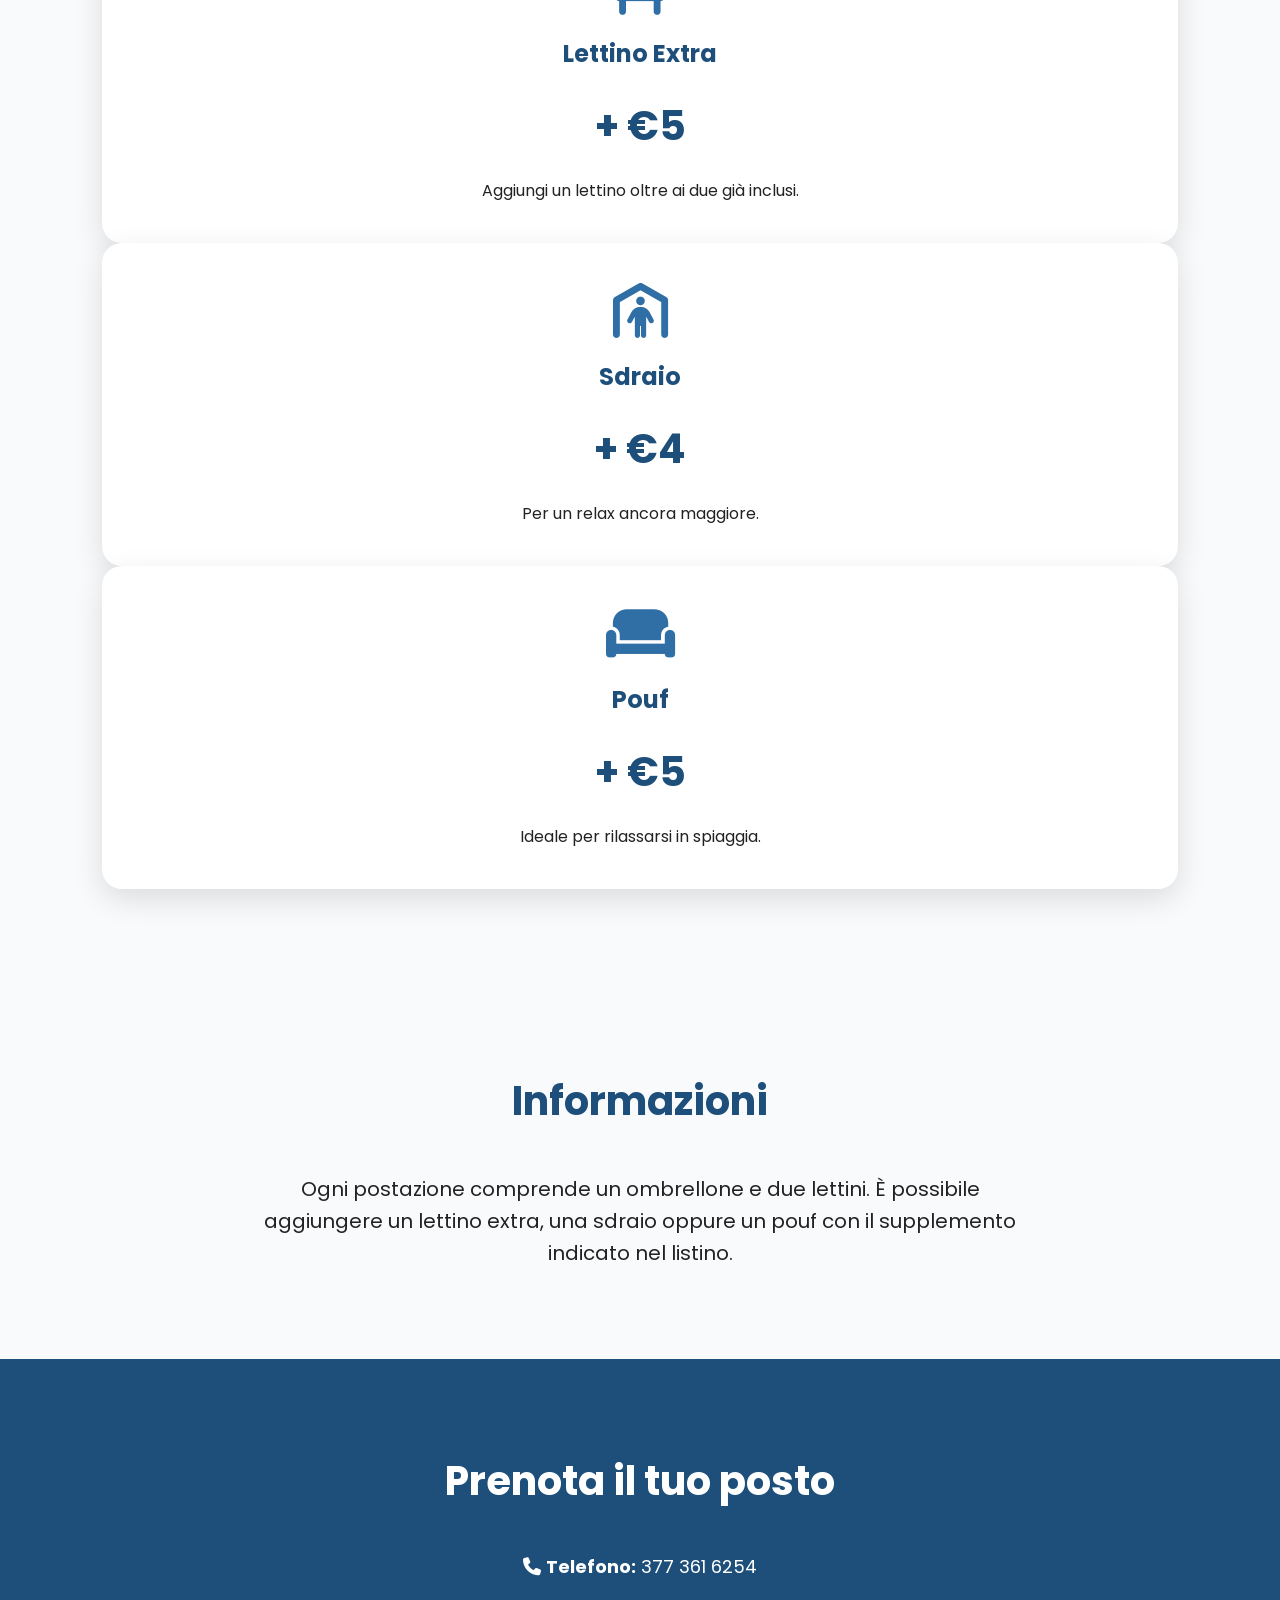
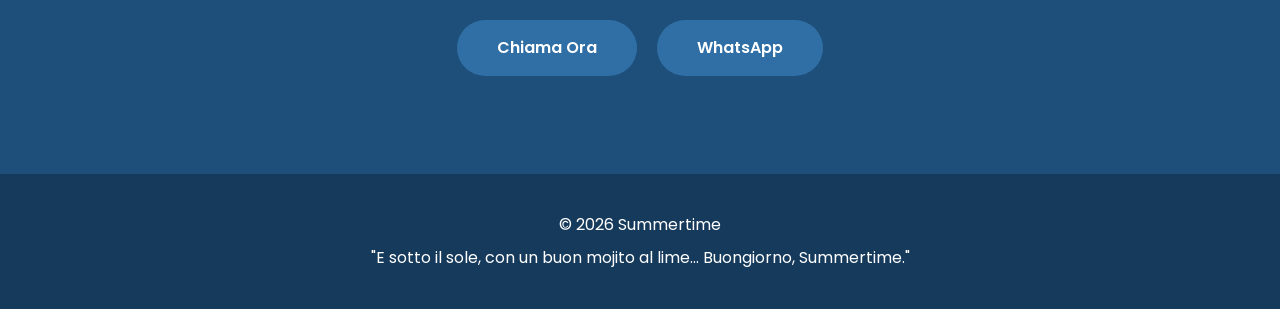
<file: ombrelloni.html>
<!DOCTYPE html>
<html lang="it">

<head>

<meta charset="UTF-8">

<meta name="viewport" content="width=device-width, initial-scale=1.0">

<title>Ombrelloni & Lettini | Summertime</title>

<link rel="preconnect" href="https://fonts.googleapis.com">

<link rel="preconnect" href="https://fonts.gstatic.com" crossorigin>

<link href="https://fonts.googleapis.com/css2?family=Poppins:wght@300;400;600;700;800&display=swap" rel="stylesheet">

<link rel="stylesheet"
href="https://cdnjs.cloudflare.com/ajax/libs/font-awesome/6.6.0/css/all.min.css">

<link rel="stylesheet" href="style.css">

</head>

<body>

<header>

<nav class="navbar">

<div class="logo">

SUMMERTIME

</div>

<ul>

<li><a href="index.html">Home</a></li>

<li><a href="#prezzi">Prezzi</a></li>

<li><a href="#extra">Extra</a></li>

</ul>

</nav>

</header>

<section class="hero" style="height:55vh;">

<div class="overlay"></div>

<div class="hero-content">

<h1>🏖 Ombrelloni & Lettini</h1>

<p>

Goditi il mare in totale relax.

</p>

</div>

</section>

<section id="prezzi">

<div class="container">

<h2>Prezzi Ombrelloni</h2>

<div class="cards">

<div class="card">

<h3>🌴 Luglio</h3>

<h2 style="margin:20px 0;">€18</h2>

<p>

✔ Ombrellone

</p>

<p>

✔ 2 Lettini inclusi

</p>

</div>

<div class="card">

<h3>☀ Agosto</h3>

<h2 style="margin:20px 0;">€20</h2>

<p>

✔ Ombrellone

</p>

<p>

✔ 2 Lettini inclusi

</p>

</div>

</div>

</div>

</section>

<section id="extra">

<div class="container">

<h2>Servizi Extra</h2>

<div class="cards">

<div class="card">

<i class="fa-solid fa-chair"></i>

<h3>Lettino Extra</h3>

<h2 style="margin:20px 0;">+ €5</h2>

<p>

Aggiungi un lettino oltre ai due già inclusi.

</p>

</div>

<div class="card">

<i class="fa-solid fa-person-shelter"></i>

<h3>Sdraio</h3>

<h2 style="margin:20px 0;">+ €4</h2>

<p>

Per un relax ancora maggiore.

</p>

</div>

<div class="card">

<i class="fa-solid fa-couch"></i>

<h3>Pouf</h3>

<h2 style="margin:20px 0;">+ €5</h2>

<p>

Ideale per rilassarsi in spiaggia.

</p>

</div>

</div>

</div>

</section>

<section>

<div class="container">

<h2>Informazioni</h2>

<p style="text-align:center;font-size:20px;max-width:800px;margin:auto;">

Ogni postazione comprende un ombrellone e due lettini.
È possibile aggiungere un lettino extra, una sdraio oppure un pouf con il supplemento indicato nel listino.

</p>

</div>

</section>

<section id="contact">

<div class="container">

<h2>Prenota il tuo posto</h2>

<div class="contact-box">

<p>

<i class="fa-solid fa-phone"></i>

<strong>Telefono:</strong>

377 361 6254

</p>

<div class="contact-buttons">

<a href="tel:+393773616254" class="btn">

Chiama Ora

</a>

<a href="https://wa.me/393773616254"

class="btn"

target="_blank">

WhatsApp

</a>

</div>

</div>

</div>

</section>

<footer>

<p>

© 2026 Summertime

</p>

<p>

"E sotto il sole, con un buon mojito al lime...
Buongiorno, Summertime."

</p>

</footer>

<script src="script.js"></script>

</body>

</html>
</file>
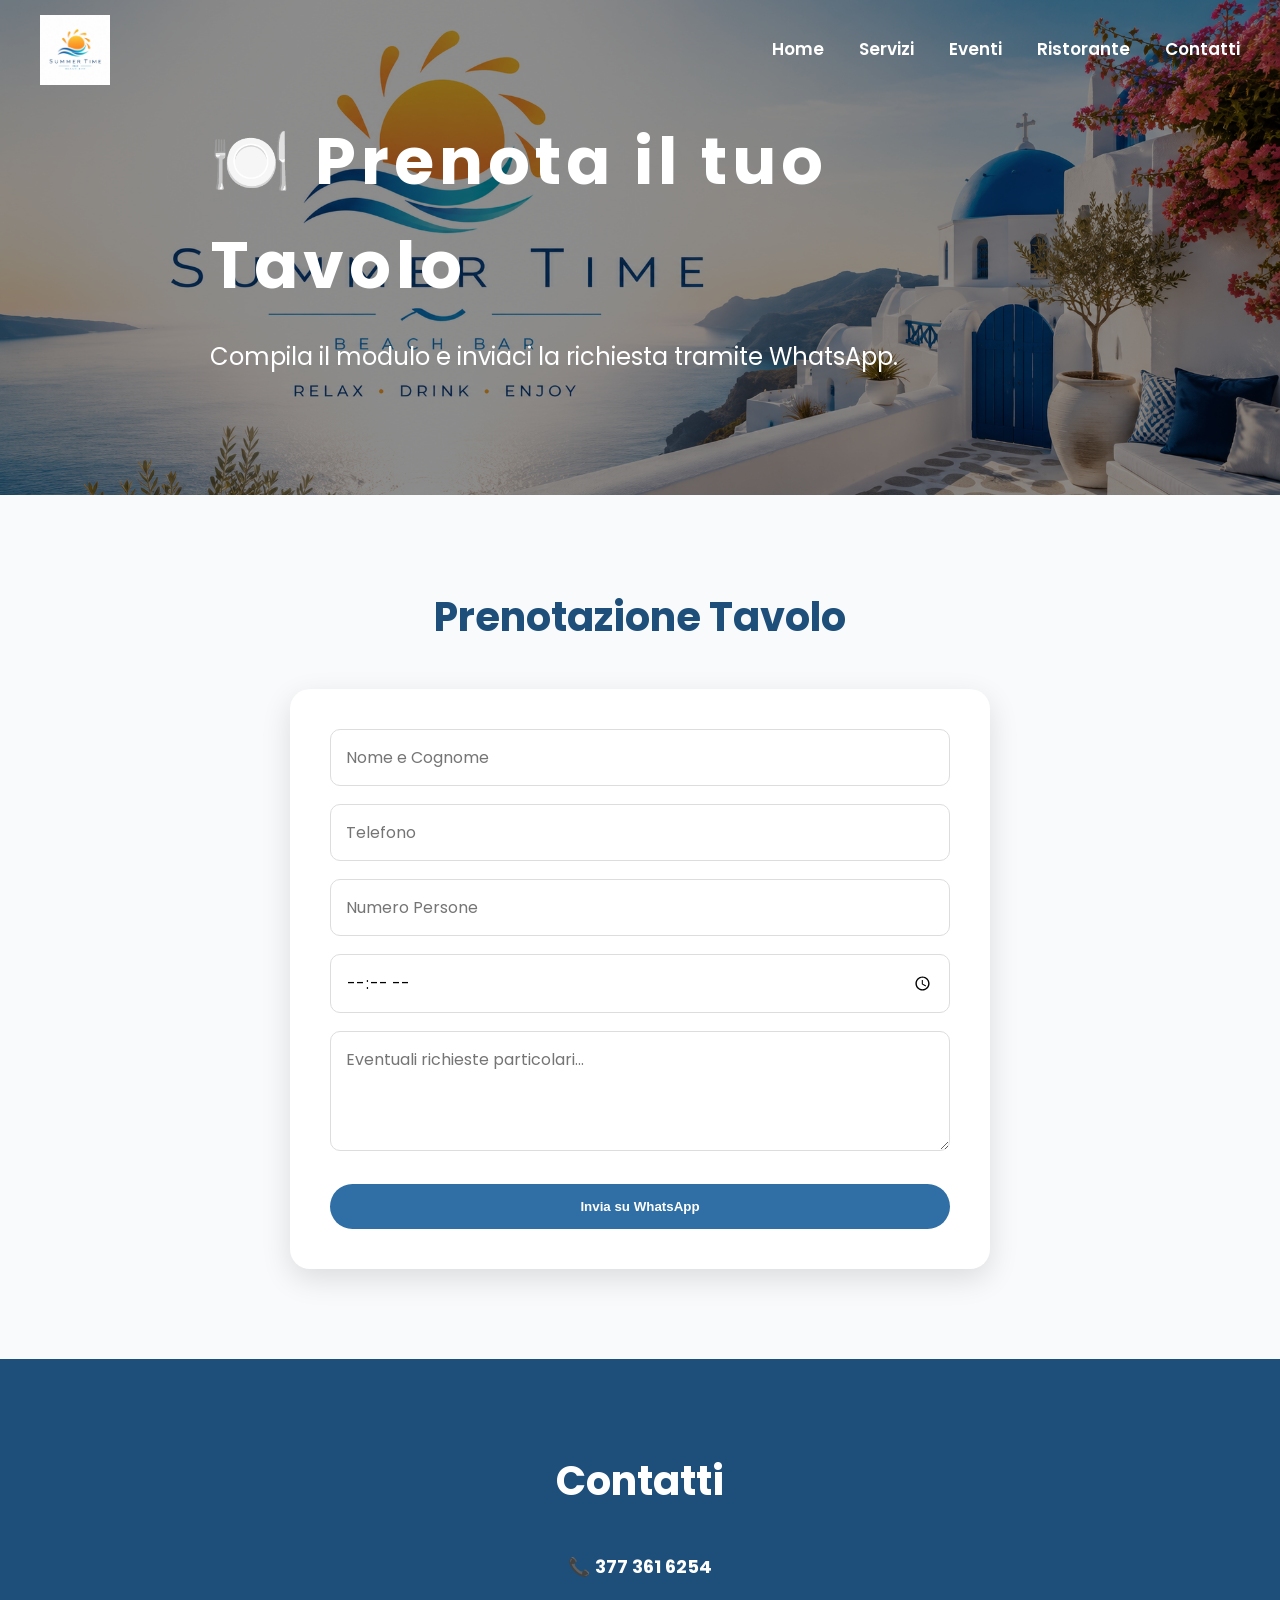
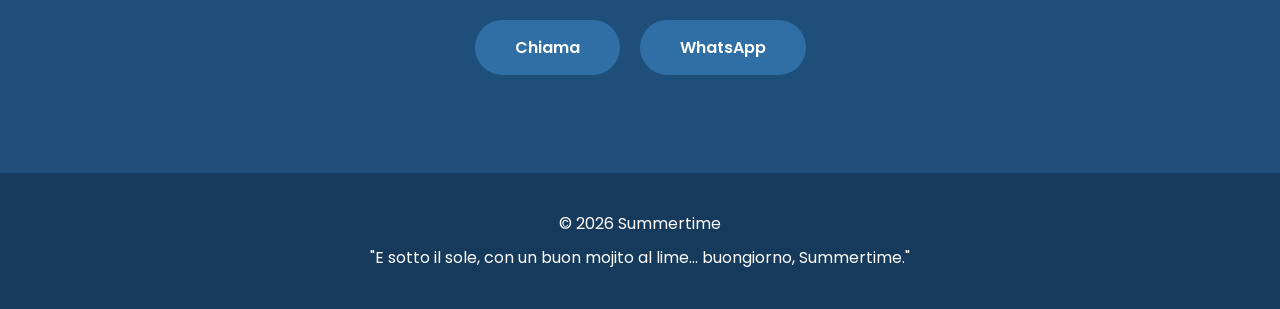
<file: prenota-evento.html>
<!DOCTYPE html>

<html lang="it">

<head>

<meta charset="UTF-8">

<meta name="viewport" content="width=device-width, initial-scale=1.0">

<title>Prenota un Tavolo | Summertime</title>

<link rel="preconnect" href="https://fonts.googleapis.com">

<link rel="preconnect" href="https://fonts.gstatic.com" crossorigin>

<link href="https://fonts.googleapis.com/css2?family=Poppins:wght@300;400;600;700;800&display=swap" rel="stylesheet">

<link rel="stylesheet" href="https://cdnjs.cloudflare.com/ajax/libs/font-awesome/6.6.0/css/all.min.css">

<link rel="stylesheet" href="style.css">

</head>

<body>

<header>

<nav class="navbar">

<a href="index.html" class="logo">

<img src="images/logo.jpg" alt="Summertime">

</a>

<ul>

<li><a href="index.html">Home</a></li>

<li><a href="index.html#services">Servizi</a></li>

<li><a href="evento.html">Eventi</a></li>

<li><a href="ristorante.html">Ristorante</a></li>

<li><a href="index.html#contact">Contatti</a></li>

</ul>

</nav>

</header>

<section class="hero" style="height:55vh;">

<div class="overlay"></div>

<div class="hero-content">

<h1>🍽️ Prenota il tuo Tavolo</h1>

<p>

Compila il modulo e inviaci la richiesta tramite WhatsApp.

</p>

</div>

</section>

<section>

<div class="container">

<h2>Prenotazione Tavolo</h2>

<form id="bookingForm">

<input type="text" id="nome" placeholder="Nome e Cognome" required>

<input type="tel" id="telefono" placeholder="Telefono" required>

<input type="number" id="persone" placeholder="Numero Persone" required>

<input type="time" id="ora" required>

<textarea id="note" placeholder="Eventuali richieste particolari..."></textarea>

<button type="submit" class="btn">

Invia su WhatsApp

</button>

</form>

</div>

</section>
<section id="contact">

<div class="container">

<h2>Contatti</h2>

<div class="contact-box">

<p>

📞 <strong>377 361 6254</strong>

</p>

<div class="contact-buttons">

<a href="tel:+393773616254" class="btn">

Chiama

</a>

<a href="https://wa.me/393773616254"

class="btn"

target="_blank">

WhatsApp

</a>

</div>

</div>

</div>

</section>

<footer>

<p>

© 2026 Summertime

</p>

<p>

"E sotto il sole, con un buon mojito al lime...
buongiorno, Summertime."

</p>

</footer>

<script>

document.getElementById("bookingForm").addEventListener("submit", function(e){

e.preventDefault();

const nome=document.getElementById("nome").value;

const telefono=document.getElementById("telefono").value;

const persone=document.getElementById("persone").value;

const ora=document.getElementById("ora").value;

const note=document.getElementById("note").value;

const messaggio=`🍽️ PRENOTAZIONE TAVOLO

Buonasera!

Vorrei prenotare un tavolo.

👤 Nome: ${nome}

📞 Telefono: ${telefono}

👥 Persone: ${persone}

📅 Evento: 30 Luglio

🕒 Ora di arrivo: ${ora}

📝 Note: ${note}`;

window.open("https://wa.me/393773616254?text="+encodeURIComponent(messaggio),"_blank");

});

</script>

<script src="script.js"></script>

</body>

</html>
</file>
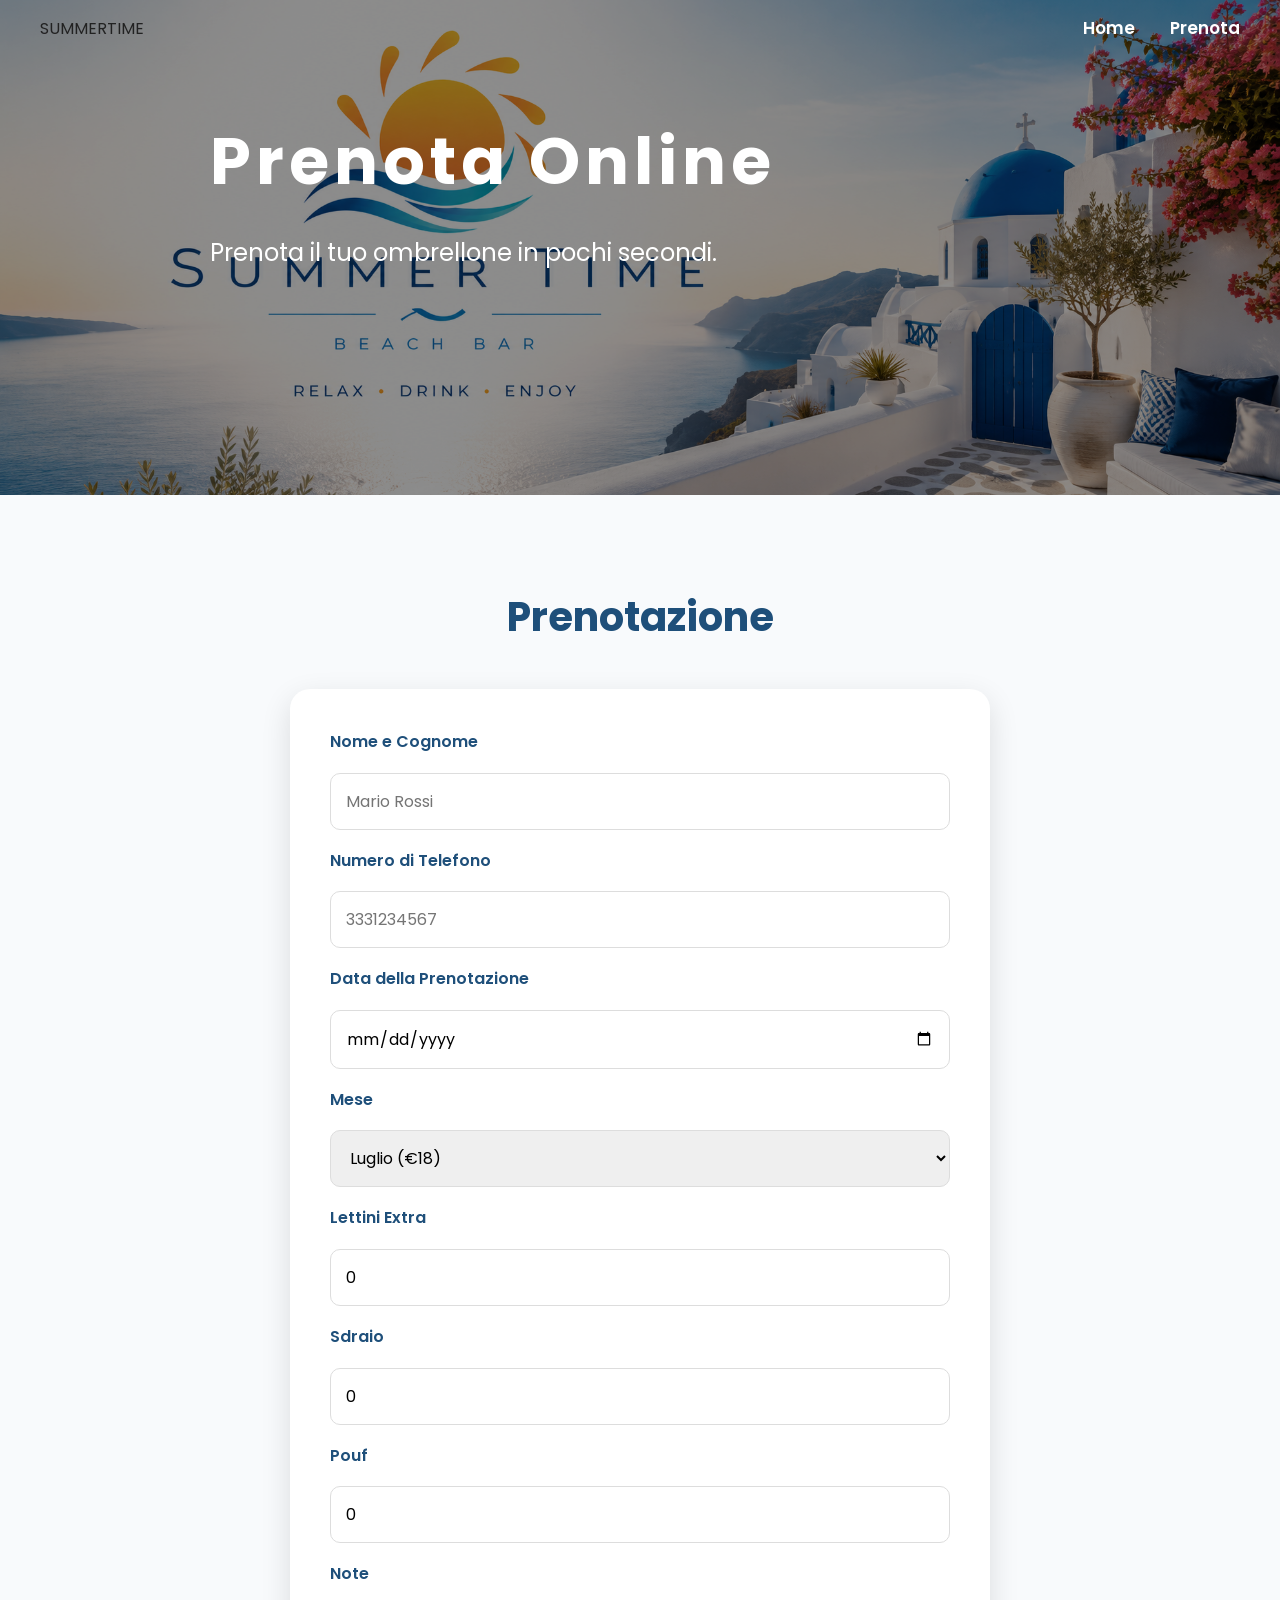
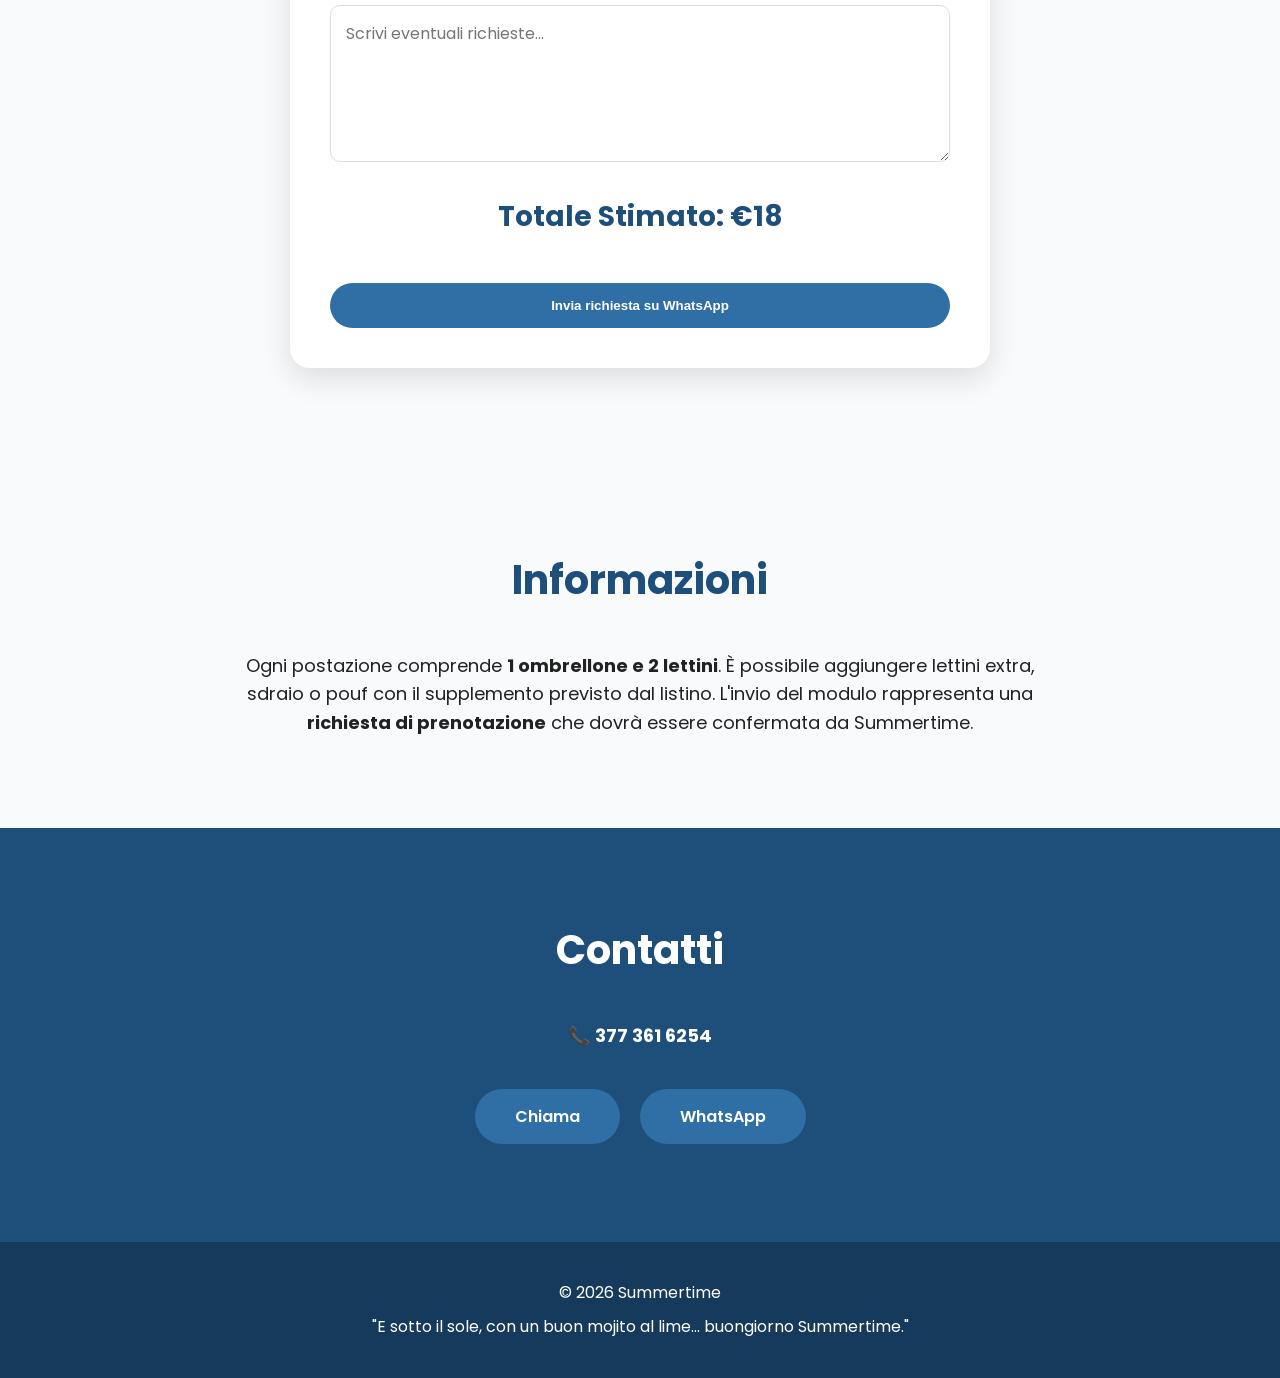
<file: prenota.html>
<!DOCTYPE html>
<html lang="it">

<head>

<meta charset="UTF-8">
<meta name="viewport" content="width=device-width, initial-scale=1.0">

<title>Prenota | Summertime</title>

<link rel="preconnect" href="https://fonts.googleapis.com">
<link rel="preconnect" href="https://fonts.gstatic.com" crossorigin>

<link href="https://fonts.googleapis.com/css2?family=Poppins:wght@300;400;500;600;700;800&display=swap" rel="stylesheet">

<link rel="stylesheet"
href="https://cdnjs.cloudflare.com/ajax/libs/font-awesome/6.6.0/css/all.min.css">

<link rel="stylesheet" href="style.css">

</head>

<body>

<header>

<nav class="navbar">

<div class="logo">

SUMMERTIME

</div>

<ul>

<li><a href="index.html">Home</a></li>
<li><a href="#prenotazione">Prenota</a></li>

</ul>

</nav>

</header>

<section class="hero" style="height:55vh;">

<div class="overlay"></div>

<div class="hero-content">

<h1>Prenota Online</h1>

<p>

Prenota il tuo ombrellone in pochi secondi.

</p>

</div>

</section>

<section id="prenotazione">

<div class="container">

<h2>Prenotazione</h2>

<form id="bookingForm">

<label>Nome e Cognome</label>

<input
type="text"
id="nome"
placeholder="Mario Rossi"
required>

<label>Numero di Telefono</label>

<input
type="tel"
id="telefono"
placeholder="3331234567"
required>

<label>Data della Prenotazione</label>

<input
type="date"
id="data"
required>

<label>Mese</label>

<select id="mese">

<option value="Luglio">
Luglio (€18)
</option>

<option value="Agosto">
Agosto (€20)
</option>

</select>

<label>Lettini Extra</label>

<input
type="number"
id="lettini"
value="0"
min="0">

<label>Sdraio</label>

<input
type="number"
id="sdraio"
value="0"
min="0">

<label>Pouf</label>

<input
type="number"
id="pouf"
value="0"
min="0">

<label>Note</label>

<textarea
id="note"
rows="5"
placeholder="Scrivi eventuali richieste..."></textarea>

<h2 id="totale">

Totale Stimato: €18

</h2>

<button
type="button"
class="btn"
onclick="prenota()">

Invia richiesta su WhatsApp

</button>

</form>

</div>

</section>
<section>

<div class="container">

<h2>Informazioni</h2>

<p style="text-align:center;font-size:18px;max-width:800px;margin:auto;">

Ogni postazione comprende <strong>1 ombrellone e 2 lettini</strong>.

È possibile aggiungere lettini extra, sdraio o pouf con il supplemento previsto dal listino.

L'invio del modulo rappresenta una <strong>richiesta di prenotazione</strong> che dovrà essere confermata da Summertime.

</p>

</div>

</section>

<section id="contact">

<div class="container">

<h2>Contatti</h2>

<div class="contact-box">

<p>

📞 <strong>377 361 6254</strong>

</p>

<div class="contact-buttons">

<a href="tel:+393773616254" class="btn">

Chiama

</a>

<a href="https://wa.me/393773616254"

class="btn"

target="_blank">

WhatsApp

</a>

</div>

</div>

</div>

</section>

<footer>

<p>

© 2026 Summertime

</p>

<p>

"E sotto il sole, con un buon mojito al lime... buongiorno Summertime."

</p>

</footer>

<script>

const mese=document.getElementById("mese");
const lettini=document.getElementById("lettini");
const sdraio=document.getElementById("sdraio");
const pouf=document.getElementById("pouf");

function aggiornaTotale(){

let totale = mese.value==="Luglio" ? 18 : 20;

totale += Number(lettini.value) * 5;
totale += Number(sdraio.value) * 4;
totale += Number(pouf.value) * 5;

document.getElementById("totale").innerHTML="Totale Stimato: €"+totale;

}

mese.addEventListener("change",aggiornaTotale);
lettini.addEventListener("input",aggiornaTotale);
sdraio.addEventListener("input",aggiornaTotale);
pouf.addEventListener("input",aggiornaTotale);

aggiornaTotale();

function prenota(){

const nome=document.getElementById("nome").value;
const telefono=document.getElementById("telefono").value;
const data=document.getElementById("data").value;
const note=document.getElementById("note").value;

let totale = mese.value==="Luglio" ? 18 : 20;

totale += Number(lettini.value) * 5;
totale += Number(sdraio.value) * 4;
totale += Number(pouf.value) * 5;

const messaggio=`🌴 Richiesta Prenotazione Summertime

👤 Nome: ${nome}

📞 Telefono: ${telefono}

📅 Data: ${data}

📍 Periodo: ${mese.value}

🏖️ Ombrellone + 2 lettini inclusi

🪑 Lettini Extra: ${lettini.value}

🌴 Sdraio: ${sdraio.value}

🛋️ Pouf: ${pouf.value}

📝 Note:
${note}

💶 Totale stimato: €${totale}

Attendo conferma della disponibilità. Grazie!`;

window.open(
"https://wa.me/393773616254?text="+encodeURIComponent(messaggio),
"_blank"
);

}

</script>

<script src="script.js"></script>

</body>

</html>
</file>
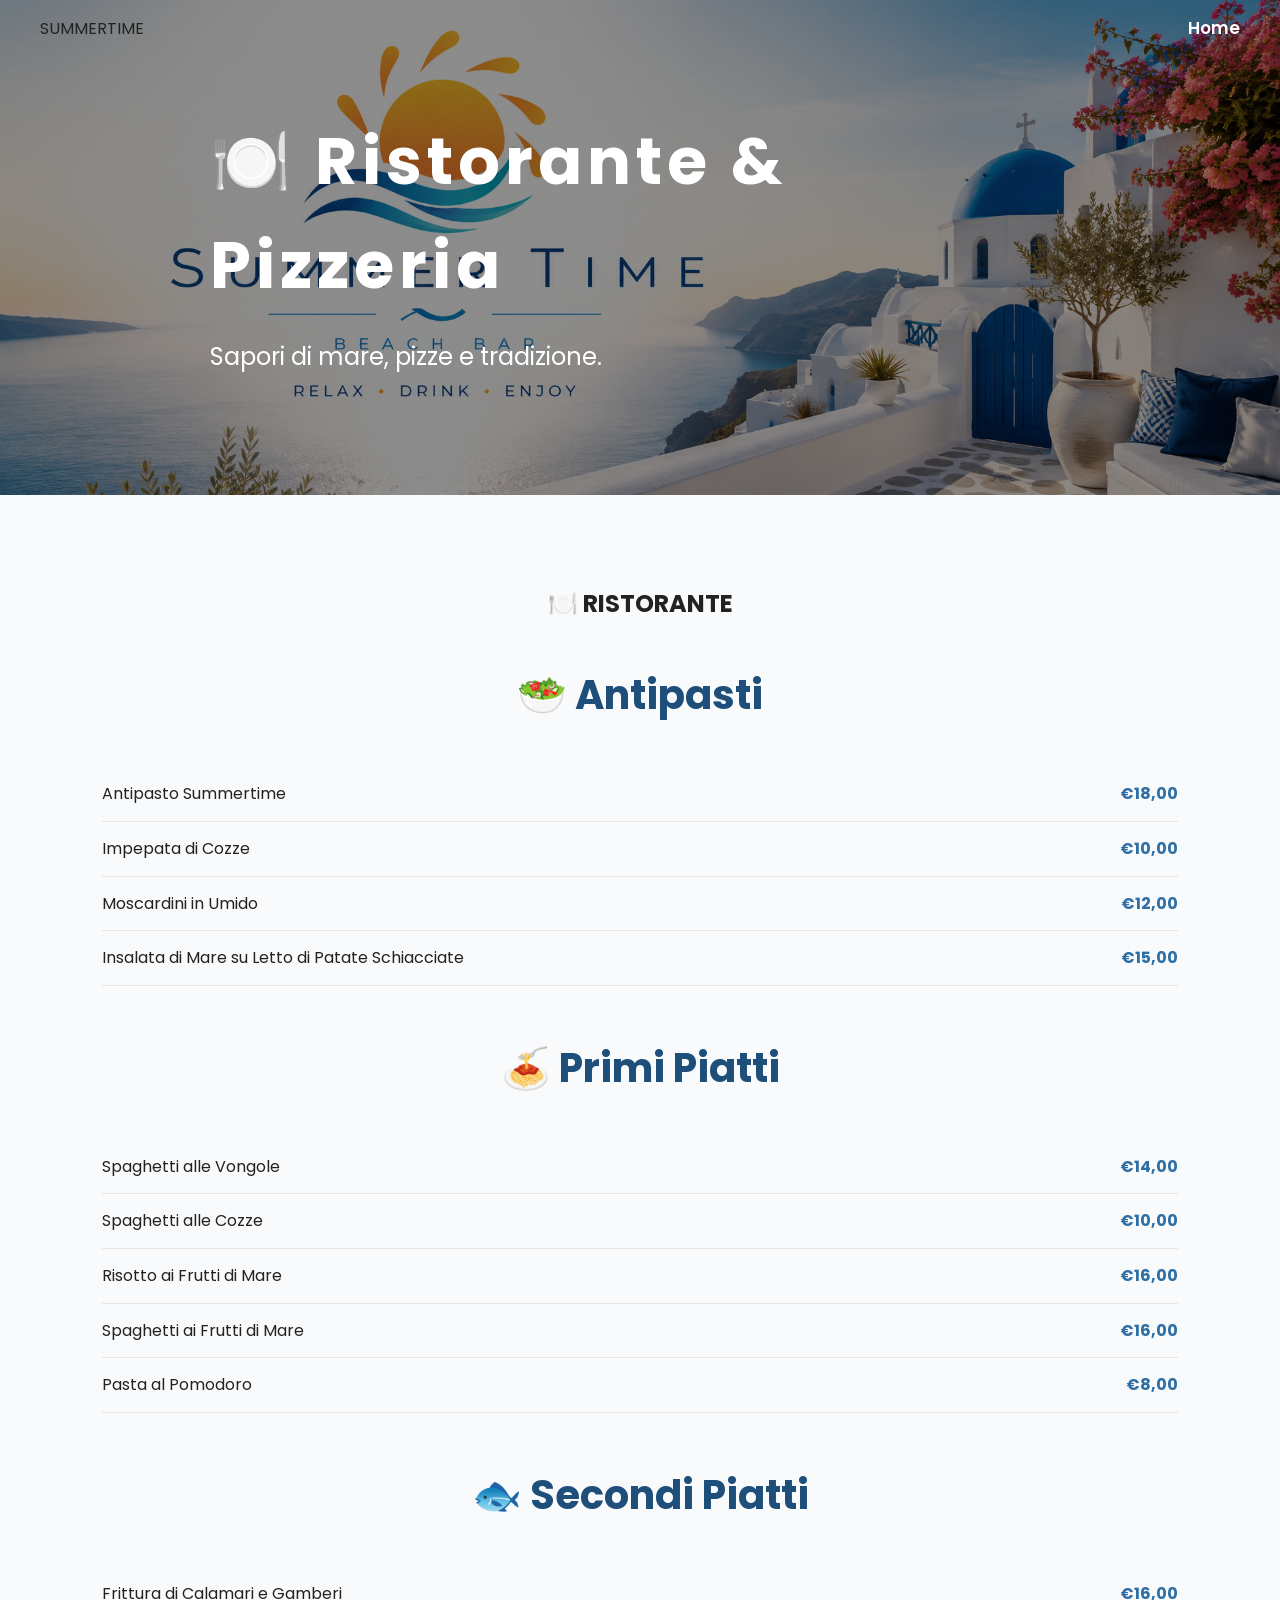
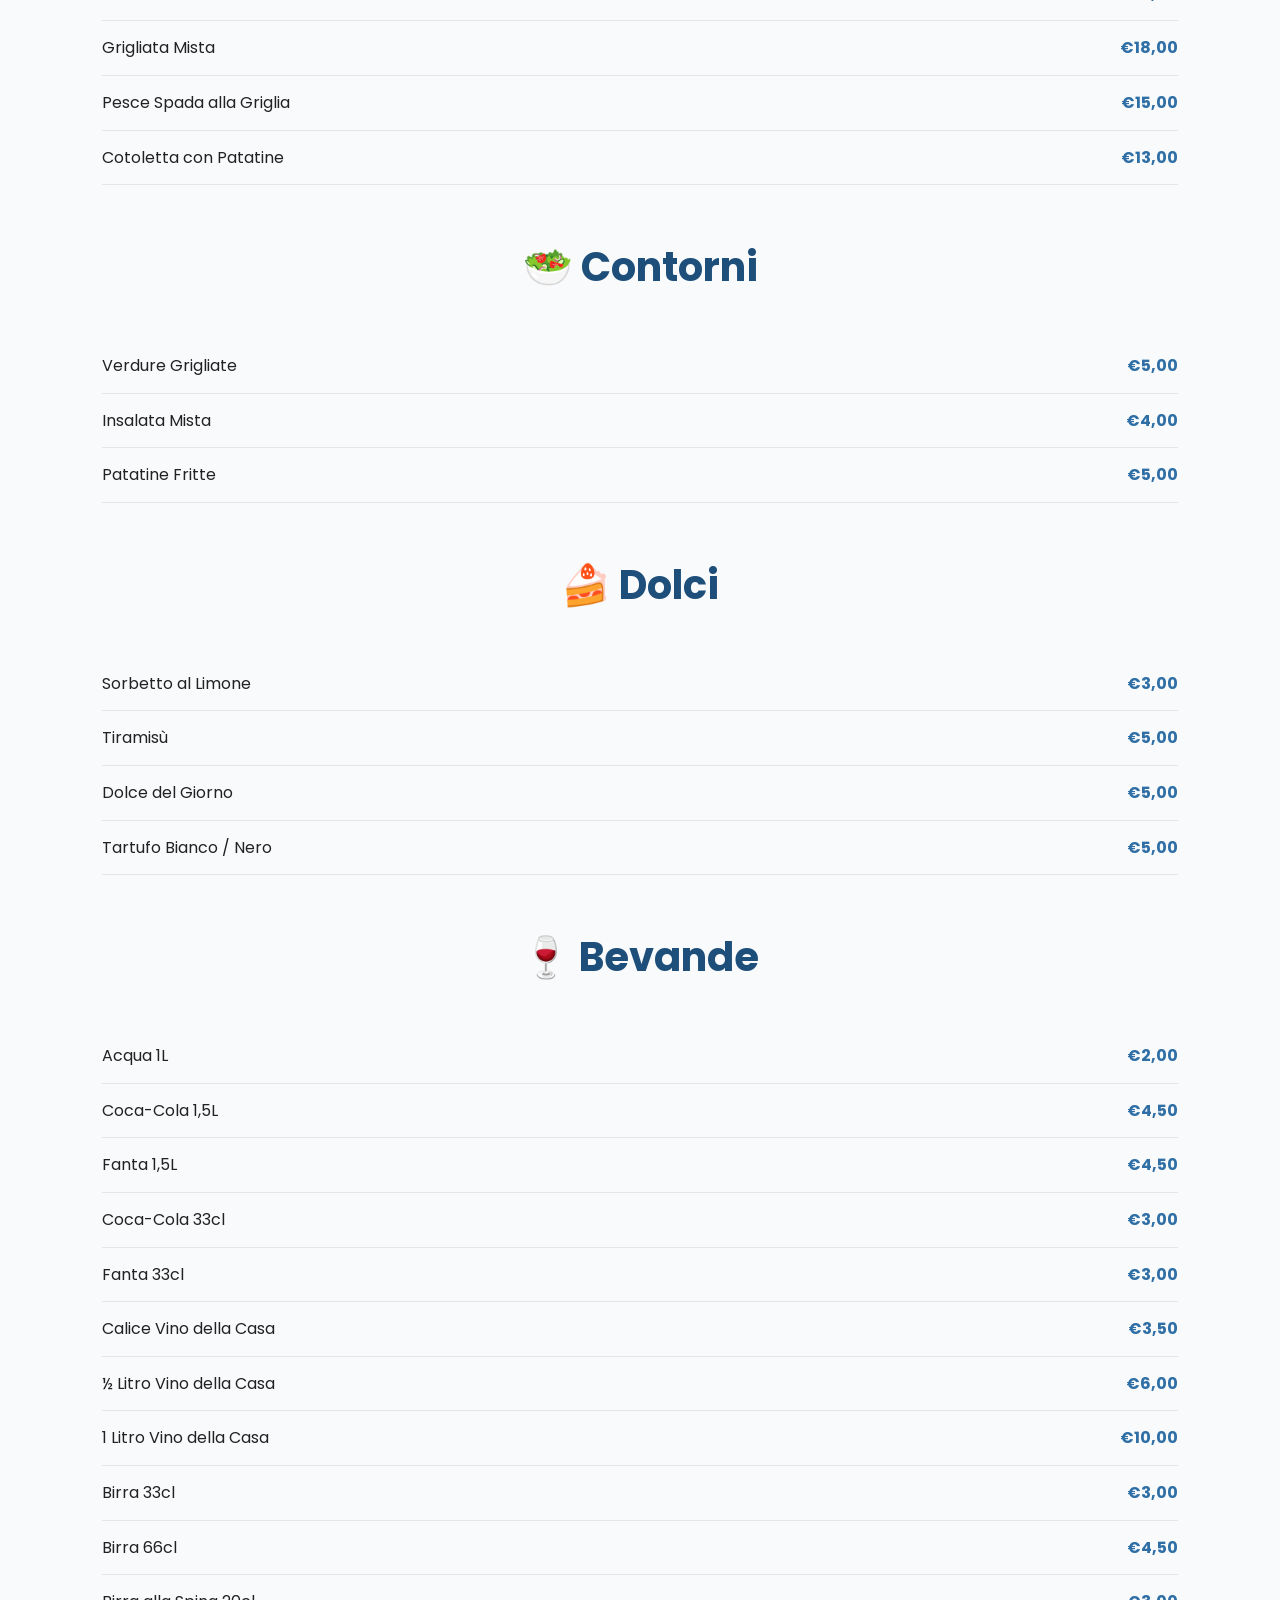
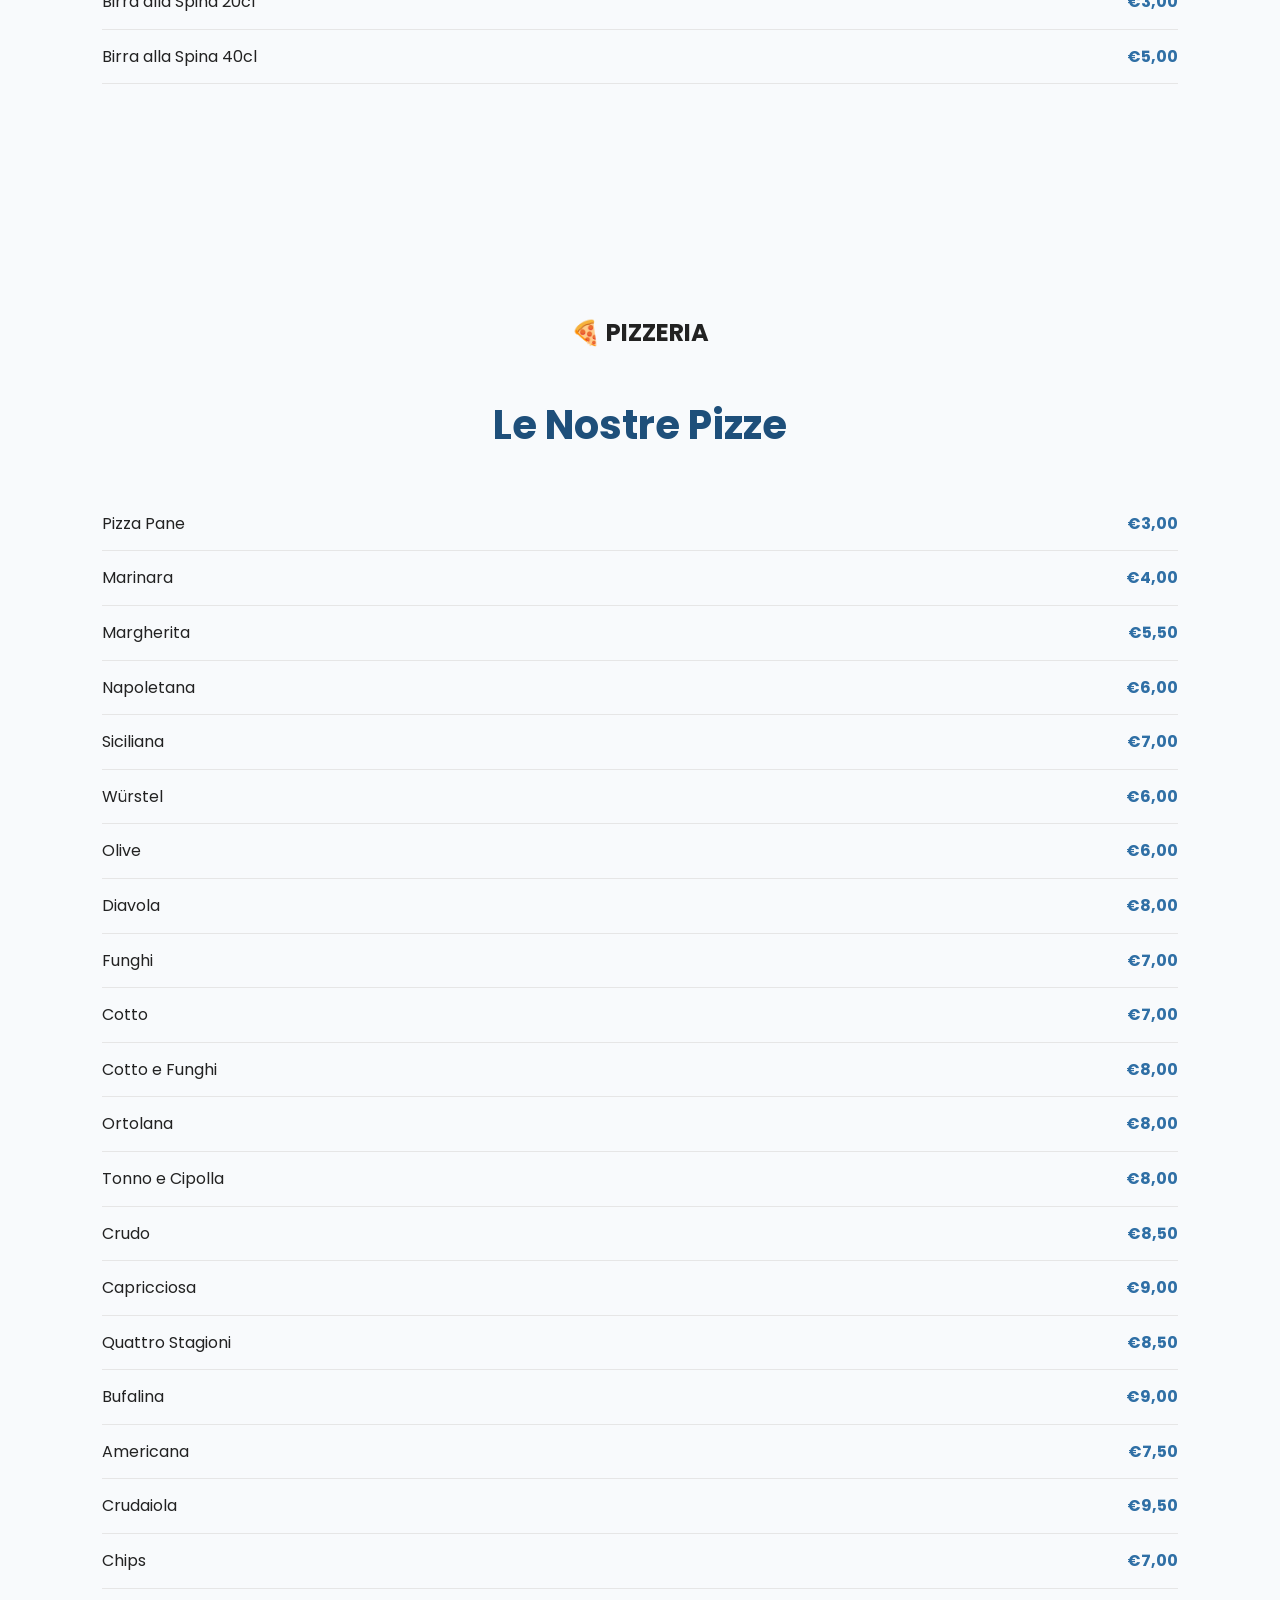
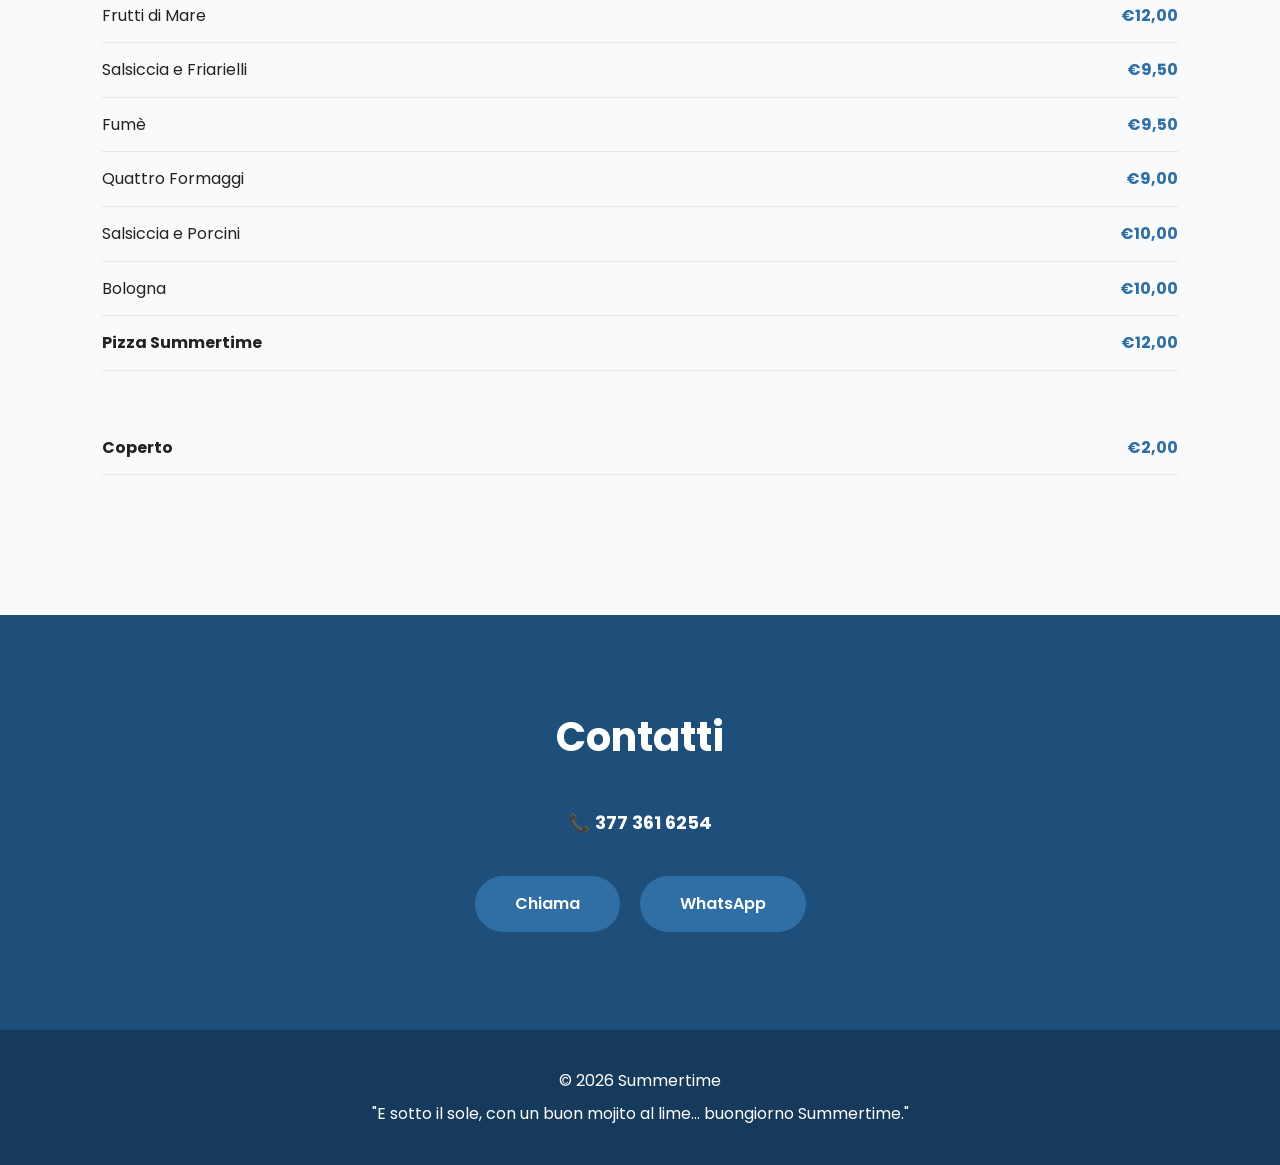
<file: ristorante.html>
<!DOCTYPE html>
<html lang="it">

<head>

<meta charset="UTF-8">
<meta name="viewport" content="width=device-width, initial-scale=1.0">

<title>Ristorante & Pizzeria | Summertime</title>

<link rel="preconnect" href="https://fonts.googleapis.com">
<link rel="preconnect" href="https://fonts.gstatic.com" crossorigin>

<link href="https://fonts.googleapis.com/css2?family=Poppins:wght@300;400;600;700;800&display=swap" rel="stylesheet">

<link rel="stylesheet"
href="https://cdnjs.cloudflare.com/ajax/libs/font-awesome/6.6.0/css/all.min.css">

<link rel="stylesheet" href="style.css">

</head>

<body>

<header>

<nav class="navbar">

<div class="logo">

SUMMERTIME

</div>

<ul>

<li><a href="index.html">Home</a></li>

</ul>

</nav>

</header>

<section class="hero" style="height:55vh;">

<div class="overlay"></div>

<div class="hero-content">

<h1>🍽️ Ristorante & Pizzeria</h1>

<p>

Sapori di mare, pizze e tradizione.

</p>

</div>

</section>

<section>

<div class="container">

<h1 style="text-align:center;margin-bottom:40px;">

🍽️ RISTORANTE

</h1>

<h2>🥗 Antipasti</h2>

<div class="menu-category">

<div class="menu-item"><span>Antipasto Summertime</span><span>€18,00</span></div>

<div class="menu-item"><span>Impepata di Cozze</span><span>€10,00</span></div>

<div class="menu-item"><span>Moscardini in Umido</span><span>€12,00</span></div>

<div class="menu-item"><span>Insalata di Mare su Letto di Patate Schiacciate</span><span>€15,00</span></div>

</div>

<h2>🍝 Primi Piatti</h2>

<div class="menu-category">

<div class="menu-item"><span>Spaghetti alle Vongole</span><span>€14,00</span></div>

<div class="menu-item"><span>Spaghetti alle Cozze</span><span>€10,00</span></div>

<div class="menu-item"><span>Risotto ai Frutti di Mare</span><span>€16,00</span></div>

<div class="menu-item"><span>Spaghetti ai Frutti di Mare</span><span>€16,00</span></div>

<div class="menu-item"><span>Pasta al Pomodoro</span><span>€8,00</span></div>

</div>
<h2>🐟 Secondi Piatti</h2>

<div class="menu-category">

<div class="menu-item"><span>Frittura di Calamari e Gamberi</span><span>€16,00</span></div>

<div class="menu-item"><span>Grigliata Mista</span><span>€18,00</span></div>

<div class="menu-item"><span>Pesce Spada alla Griglia</span><span>€15,00</span></div>

<div class="menu-item"><span>Cotoletta con Patatine</span><span>€13,00</span></div>

</div>

<h2>🥗 Contorni</h2>

<div class="menu-category">

<div class="menu-item"><span>Verdure Grigliate</span><span>€5,00</span></div>

<div class="menu-item"><span>Insalata Mista</span><span>€4,00</span></div>

<div class="menu-item"><span>Patatine Fritte</span><span>€5,00</span></div>

</div>

<h2>🍰 Dolci</h2>

<div class="menu-category">

<div class="menu-item"><span>Sorbetto al Limone</span><span>€3,00</span></div>

<div class="menu-item"><span>Tiramisù</span><span>€5,00</span></div>

<div class="menu-item"><span>Dolce del Giorno</span><span>€5,00</span></div>

<div class="menu-item"><span>Tartufo Bianco / Nero</span><span>€5,00</span></div>

</div>

<h2>🍷 Bevande</h2>

<div class="menu-category">

<div class="menu-item"><span>Acqua 1L</span><span>€2,00</span></div>

<div class="menu-item"><span>Coca-Cola 1,5L</span><span>€4,50</span></div>

<div class="menu-item"><span>Fanta 1,5L</span><span>€4,50</span></div>

<div class="menu-item"><span>Coca-Cola 33cl</span><span>€3,00</span></div>

<div class="menu-item"><span>Fanta 33cl</span><span>€3,00</span></div>

<div class="menu-item"><span>Calice Vino della Casa</span><span>€3,50</span></div>

<div class="menu-item"><span>½ Litro Vino della Casa</span><span>€6,00</span></div>

<div class="menu-item"><span>1 Litro Vino della Casa</span><span>€10,00</span></div>

<div class="menu-item"><span>Birra 33cl</span><span>€3,00</span></div>

<div class="menu-item"><span>Birra 66cl</span><span>€4,50</span></div>

<div class="menu-item"><span>Birra alla Spina 20cl</span><span>€3,00</span></div>

<div class="menu-item"><span>Birra alla Spina 40cl</span><span>€5,00</span></div>

</div>

</div>

</section>
<section>

<div class="container">

<h1 style="text-align:center;margin-bottom:40px;">

🍕 PIZZERIA

</h1>

<h2>Le Nostre Pizze</h2>

<div class="menu-category">

<div class="menu-item"><span>Pizza Pane</span><span>€3,00</span></div>

<div class="menu-item"><span>Marinara</span><span>€4,00</span></div>

<div class="menu-item"><span>Margherita</span><span>€5,50</span></div>

<div class="menu-item"><span>Napoletana</span><span>€6,00</span></div>

<div class="menu-item"><span>Siciliana</span><span>€7,00</span></div>

<div class="menu-item"><span>Würstel</span><span>€6,00</span></div>

<div class="menu-item"><span>Olive</span><span>€6,00</span></div>

<div class="menu-item"><span>Diavola</span><span>€8,00</span></div>

<div class="menu-item"><span>Funghi</span><span>€7,00</span></div>

<div class="menu-item"><span>Cotto</span><span>€7,00</span></div>

<div class="menu-item"><span>Cotto e Funghi</span><span>€8,00</span></div>

<div class="menu-item"><span>Ortolana</span><span>€8,00</span></div>

<div class="menu-item"><span>Tonno e Cipolla</span><span>€8,00</span></div>

<div class="menu-item"><span>Crudo</span><span>€8,50</span></div>

<div class="menu-item"><span>Capricciosa</span><span>€9,00</span></div>

<div class="menu-item"><span>Quattro Stagioni</span><span>€8,50</span></div>

<div class="menu-item"><span>Bufalina</span><span>€9,00</span></div>

<div class="menu-item"><span>Americana</span><span>€7,50</span></div>

<div class="menu-item"><span>Crudaiola</span><span>€9,50</span></div>

<div class="menu-item"><span>Chips</span><span>€7,00</span></div>

<div class="menu-item"><span>Frutti di Mare</span><span>€12,00</span></div>

<div class="menu-item"><span>Salsiccia e Friarielli</span><span>€9,50</span></div>

<div class="menu-item"><span>Fumè</span><span>€9,50</span></div>

<div class="menu-item"><span>Quattro Formaggi</span><span>€9,00</span></div>

<div class="menu-item"><span>Salsiccia e Porcini</span><span>€10,00</span></div>

<div class="menu-item"><span>Bologna</span><span>€10,00</span></div>

<div class="menu-item"><span><strong>Pizza Summertime</strong></span><span><strong>€12,00</strong></span></div>

</div>

<div class="menu-category" style="margin-top:40px;">

<div class="menu-item">

<span><strong>Coperto</strong></span>

<span><strong>€2,00</strong></span>

</div>

</div>

</div>

</section>

<section id="contact">

<div class="container">

<h2>Contatti</h2>

<div class="contact-box">

<p>📞 <strong>377 361 6254</strong></p>

<div class="contact-buttons">

<a href="tel:+393773616254" class="btn">

Chiama

</a>

<a href="https://wa.me/393773616254"

class="btn"

target="_blank">

WhatsApp

</a>

</div>

</div>

</div>

</section>

<footer>

<p>

© 2026 Summertime

</p>

<p>

"E sotto il sole, con un buon mojito al lime... buongiorno Summertime."

</p>

</footer>

<script src="script.js"></script>

</body>

</html>
</file>
<file: style.css>
/* ===========================
   SUMMERTIME
   STYLE.CSS
=========================== */

*{
    margin:0;
    padding:0;
    box-sizing:border-box;
}

html{
    scroll-behavior:smooth;
}

body{
    font-family:'Poppins',sans-serif;
    background:#f8fafc;
    color:#222;
    overflow-x:hidden;
    line-height:1.6;
}

:root{

--primary:#2F6FA5;
--primary-dark:#1E4F7A;
--sand:#F5E9D5;
--white:#ffffff;
--gray:#666;
--shadow:0 10px 30px rgba(0,0,0,.12);

}

/* HEADER */
/* ===========================
   NAVBAR
=========================== */

header{

    position:fixed;

    top:0;

    left:0;

    width:100%;

    z-index:1000;

    transition:.3s;

}

.navbar{

    max-width:1300px;

    margin:auto;

    display:flex;

    justify-content:space-between;

    align-items:center;

    padding:15px 40px;

}

.logo img{

    height:70px;

    width:auto;

    transition:.3s;

}

.logo img:hover{

    transform:scale(1.08);

}

.navbar ul{

    display:flex;

    align-items:center;

    gap:35px;

    list-style:none;

}

.navbar ul li a{

    color:white;

    text-decoration:none;

    font-weight:600;

    font-size:17px;

    transition:.3s;

}

.navbar ul li a:hover{

    color:#FFD166;

}

/* HERO */

/* ===========================
   HERO
=========================== */

.hero{

    position:relative;

    width:100%;

    height:100vh;

    background:url("images/hero-banner.png") center center/cover no-repeat;

    display:flex;

    justify-content:center;

    align-items:center;

    overflow:hidden;

}
/* ===========================
   HERO BUTTON
=========================== */

.hero-btn{

    position:absolute;

    left:74%;
    top:60%;

    transform:translate(-50%,-50%);

    background:#2F6FA5;
    color:#fff;

    text-decoration:none;

    padding:18px 40px;

    border-radius:50px;

    font-size:18px;
    font-weight:700;

    white-space:nowrap;

    display:flex;
    align-items:center;
    justify-content:center;

    min-width:260px;

    box-shadow:0 12px 30px rgba(0,0,0,.25);

    transition:all .3s ease;

    z-index:100;

}

.hero-btn:hover{

    transform:translate(-50%,-50%) scale(1.05);

    background:#1E4F7A;

}

.hero-btn:hover{

    transform:translate(-50%,-50%) scale(1.05);

    background:#1E4F7A;

}

.hero-overlay{

    position:absolute;

    inset:0;

    background:rgba(0,0,0,.15);

}

.hero-content{

    position:relative;

    z-index:10;

    width:100%;

    height:100%;

}

.overlay{

position:absolute;

inset:0;

background:rgba(0,0,0,.45);

}

.hero-content{

position:relative;

z-index:2;

max-width:900px;

padding:20px;

color:white;

}

.hero h1{

font-size:65px;

margin-bottom:20px;

letter-spacing:5px;

}

.hero p{

font-size:24px;

margin-bottom:40px;

}

.btn{

display:inline-block;

padding:15px 40px;

background:var(--primary);

color:white;

border-radius:40px;

text-decoration:none;

font-weight:600;

transition:.3s;

}

.btn:hover{

background:var(--primary-dark);

transform:translateY(-4px);

}

/* SEZIONI */

section{

padding:90px 8%;

}

.container{

max-width:1200px;

margin:auto;

}

h2{

text-align:center;

font-size:40px;

margin-bottom:40px;

color:var(--primary-dark);

}

.about p{

font-size:18px;

max-width:900px;

margin:auto;

text-align:center;

}
/* ===========================
   SERVIZI
=========================== */

.services-grid{

    display:grid;

    grid-template-columns:repeat(auto-fit,minmax(280px,1fr));

    gap:35px;

    margin-top:50px;

}

.card{
    background:var(--white);
    border-radius:20px;
    padding:40px 25px;
    text-align:center;
    box-shadow:var(--shadow);
    transition:.3s;

    display:flex;
    flex-direction:column;
    justify-content:center;
    align-items:center;

    min-height:260px;
}

.card:hover{
    transform:translateY(-10px);
}

.card i{
    font-size:55px;
    color:var(--primary);
    margin-bottom:20px;
}

.card h3{
    font-size:24px;
    color:var(--primary-dark);
}

/* ===========================
   MENU BAR
=========================== */

#menu{
    background:#fff;
}

.menu-category{
    margin-bottom:50px;
}

.menu-category h3{
    color:var(--primary-dark);
    margin-bottom:20px;
    padding-left:12px;
    border-left:5px solid var(--primary);
}

.menu-item{
    display:flex;
    justify-content:space-between;
    align-items:center;
    padding:14px 0;
    border-bottom:1px solid #e6e6e6;
    transition:.3s;
}

.menu-item:hover{
    padding-left:10px;
    color:var(--primary);
}

.menu-item span:last-child{
    font-weight:bold;
    color:var(--primary);
}

/* ===========================
   GALLERY
=========================== */

#gallery{
    background:var(--sand);
}

.gallery-grid{
    display:grid;
    grid-template-columns:repeat(auto-fit,minmax(280px,1fr));
    gap:20px;
}

.gallery-grid img{
    width:100%;
    height:260px;
    object-fit:cover;
    border-radius:18px;
    box-shadow:var(--shadow);
    transition:.35s;
}

.gallery-grid img:hover{
    transform:scale(1.04);
}

/* ===========================
   CONTATTI
=========================== */

#contact{
    background:var(--primary-dark);
    color:white;
    text-align:center;
}

#contact h2{
    color:white;
}

.contact-box{
    margin-top:30px;
}

.contact-box p{
    margin:15px 0;
    font-size:18px;
}

.contact-buttons{
    margin-top:30px;
}

.contact-buttons .btn{
    margin:8px;
}

/* ===========================
   FOOTER
=========================== */

footer{
    background:#163a5b;
    color:white;
    text-align:center;
    padding:30px 20px;
}

footer p{
    margin:8px 0;
}

/* ===========================
   ANIMAZIONI
=========================== */

.hidden{
    opacity:0;
    transform:translateY(40px);
    transition:.8s ease;
}

.show{
    opacity:1;
    transform:translateY(0);
}

.card,
.gallery-grid img,
.btn,
.menu-item{
    transition:.3s;
}
/* ===========================
   RESPONSIVE
=========================== */

@media (max-width:992px){

.hero h1{
    font-size:56px;
}

.hero p{
    font-size:20px;
}

.navbar{
    padding:18px 5%;
}

.navbar ul{
    gap:20px;
}

section{
    padding:80px 6%;
}

}

@media (max-width:768px){

.navbar{

flex-direction:column;

gap:15px;

padding:15px;

}

.navbar ul{

flex-wrap:wrap;

justify-content:center;

gap:15px;

}

.hero{

height:90vh;

}

.hero h1{

font-size:42px;

letter-spacing:2px;

}

.hero p{

font-size:17px;

}

h2{

font-size:30px;

}

.cards{

grid-template-columns:1fr;

}

.gallery-grid{

grid-template-columns:1fr;

}

.menu-item{

font-size:15px;

}

.btn{

padding:13px 28px;

}

}

@media (max-width:480px){

.hero h1{

font-size:34px;

}

.hero p{

font-size:15px;

}

.logo{

font-size:22px;

}

section{

padding:70px 5%;

}

.contact-box p{

font-size:16px;

}

}

/* ===========================
   SCROLLBAR
=========================== */

::-webkit-scrollbar{

width:10px;

}

::-webkit-scrollbar-track{

background:#f1f1f1;

}

::-webkit-scrollbar-thumb{

background:var(--primary);

border-radius:20px;

}

::-webkit-scrollbar-thumb:hover{

background:var(--primary-dark);

}

/* ===========================
   SELEZIONE TESTO
=========================== */

::selection{

background:var(--primary);

color:white;

}

/* ===========================
   IMMAGINI
=========================== */

img{

max-width:100%;

display:block;

}

/* ===========================
   TITOLI
=========================== */

h1,h2,h3{

font-weight:700;

}

/* ===========================
   LINK
=========================== */

a{

transition:.3s;

}

/* ===========================
   FINE FILE
=========================== */
.navbar a.active{
    color:#F5E9D5;
    font-weight:700;
}
.card{
    text-decoration:none;
    color:inherit;
}
/* ===========================
   PRENOTAZIONE
=========================== */

#bookingForm{

max-width:700px;

margin:auto;

display:flex;

flex-direction:column;

gap:18px;

background:#fff;

padding:40px;

border-radius:20px;

box-shadow:0 10px 30px rgba(0,0,0,.12);

}

#bookingForm label{

font-weight:600;

color:var(--primary-dark);

}

#bookingForm input,
#bookingForm select,
#bookingForm textarea{

width:100%;

padding:15px;

border:1px solid #ddd;

border-radius:10px;

font-size:16px;

font-family:'Poppins',sans-serif;

outline:none;

transition:.3s;

}

#bookingForm input:focus,
#bookingForm select:focus,
#bookingForm textarea:focus{

border-color:var(--primary);

box-shadow:0 0 10px rgba(47,111,165,.25);

}

#bookingForm textarea{

resize:vertical;

min-height:120px;

}

#bookingForm button{

margin-top:15px;

cursor:pointer;

border:none;

}

#totale{

text-align:center;

margin-top:15px;

margin-bottom:10px;

font-size:28px;

color:var(--primary-dark);

}

#bookingForm button:hover{

transform:translateY(-3px);

}

@media(max-width:768px){

#bookingForm{

padding:25px;

}

#totale{

font-size:24px;

}

}
@media (max-width:768px){

.hero{

    height:100vh;

    background-position:35% center;

    background-size:cover;

}

.hero-btn{

    left:50%;

    top:82%;

    transform:translate(-50%,-50%);

    width:80%;

    max-width:300px;

    text-align:center;

    font-size:16px;

    padding:15px 20px;

}

.hero-btn:hover{

    transform:translate(-50%,-50%) scale(1.03);

}

}
@media(max-width:768px){

.navbar{

    padding:15px 20px;

}

.logo img{

    height:55px;

}

.navbar ul{

    gap:15px;

}

.navbar ul li a{

    font-size:14px;

}

}
/* ===========================
   HERO MOBILE
=========================== */

@media (max-width:768px){

.hero{

    background:url("images/hero-mobile.png") center center/cover no-repeat;

    height:100vh;

}

.hero-btn{

    left:50%;

    top:84%;

    transform:translate(-50%,-50%);

    width:85%;

    max-width:320px;

    text-align:center;

    padding:16px 20px;

    font-size:16px;

}

}
/* ===========================
   EVENTI
=========================== */

.event-poster{

    max-width:700px;

    margin:40px auto;

    border-radius:25px;

    overflow:hidden;

    box-shadow:0 20px 50px rgba(0,0,0,.20);

}

.event-poster img{

    width:100%;

    display:block;

    transition:.4s;

}

.event-poster img:hover{

    transform:scale(1.02);

}

.event-description{

    max-width:800px;

    margin:50px auto;

    background:#fff;

    padding:40px;

    border-radius:25px;

    box-shadow:0 12px 30px rgba(0,0,0,.08);

    text-align:center;

}

.event-description h3{

    color:#1E4F7A;

    margin-bottom:25px;

    font-size:32px;

}

.event-description p{

    font-size:18px;

    line-height:1.8;

    color:#555;

    margin-bottom:20px;

}

.event-description .btn{

    margin-top:25px;

    display:inline-block;

}
@media(max-width:768px){

.event-description{

    padding:25px;

}

.event-description h3{

    font-size:24px;

}

.event-description p{

    font-size:16px;

}

.event-poster{

    margin:20px;

}

}
</file>
